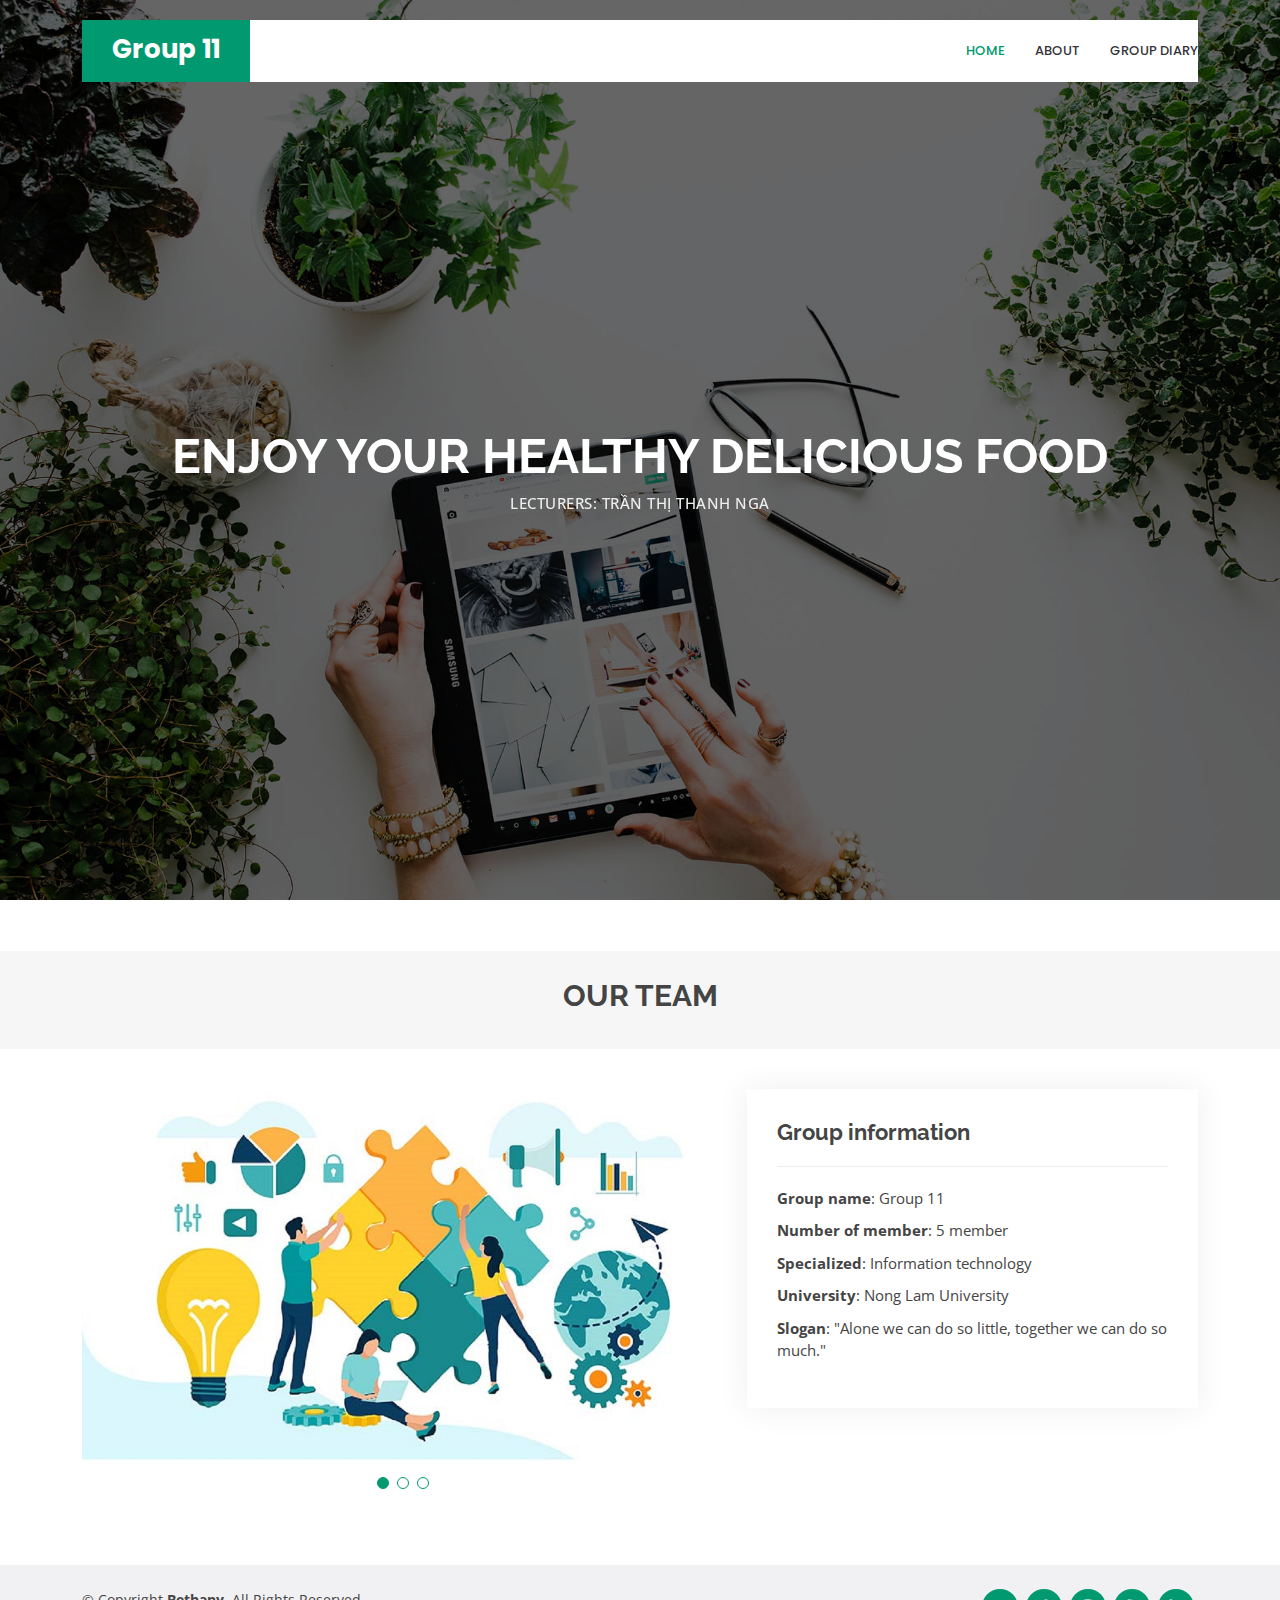
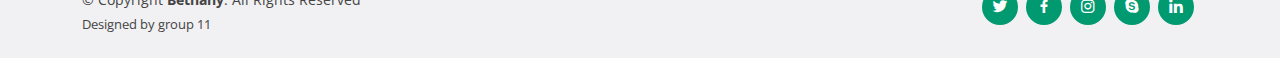
<file: index.html>
<!DOCTYPE html>
<html lang="en">

<head>
    <meta charset="utf-8">
    <meta content="width=device-width, initial-scale=1.0" name="viewport">

    <title>Group 11</title>
    <meta content="" name="description">
    <meta content="" name="keywords">

    <!-- Favicons -->
    <link href="assets/img/favicon.png" rel="icon">
    <link href="assets/img/apple-touch-icon.png" rel="apple-touch-icon">

    <!-- Google Fonts -->
    <link href="https://fonts.googleapis.com/css?family=Open+Sans:300,300i,400,400i,600,600i,700,700i|Raleway:300,300i,400,400i,500,500i,600,600i,700,700i|Poppins:300,300i,400,400i,500,500i,600,600i,700,700i" rel="stylesheet">

    <!-- Vendor CSS Files -->
    <link href="assets/vendor/aos/aos.css" rel="stylesheet">
    <link href="assets/vendor/bootstrap/css/bootstrap.min.css" rel="stylesheet">
    <link href="assets/vendor/bootstrap-icons/bootstrap-icons.css" rel="stylesheet">
    <link href="assets/vendor/boxicons/css/boxicons.min.css" rel="stylesheet">
    <link href="assets/vendor/glightbox/css/glightbox.min.css" rel="stylesheet">
    <link href="assets/vendor/remixicon/remixicon.css" rel="stylesheet">
    <link href="assets/vendor/swiper/swiper-bundle.min.css" rel="stylesheet">

    <!-- Template Main CSS File -->
    <link href="assets/css/style.css" rel="stylesheet">

    <!-- =======================================================
  * Template Name: Bethany - v4.7.0
  * Template URL: https://bootstrapmade.com/bethany-free-onepage-bootstrap-theme/
  * Author: BootstrapMade.com
  * License: https://bootstrapmade.com/license/
  ======================================================== -->
</head>

<body>

    <!-- ======= Header ======= -->
    <header id="header" class="fixed-top d-flex align-items-center">
        <div class="container">
            <div class="header-container d-flex align-items-center justify-content-between">
                <div class="logo">
                    <h1 class="text-light"><a href="index.html"><span>Group 11</span></a></h1>
                    <!-- Uncomment below if you prefer to use an image logo -->
                    <!-- <a href="index.html"><img src="assets/img/logo.png" alt="" class="img-fluid"></a>-->
                </div>

                <nav id="navbar" class="navbar">
                    <ul>
                        <li><a class="nav-link scrollto active" href="index.html">Home</a></li>
                        <li><a class="nav-link scrollto " href="about.html">About</a></li>
                        <li><a class="nav-link scrollto" href="groupDiary.html">Group diary</a></li>
                    </ul>
                    <i class="bi bi-list mobile-nav-toggle"></i>
                </nav>
                <!-- .navbar -->

            </div>
            <!-- End Header Container -->
        </div>
    </header>
    <!-- End Header -->

    <!-- ======= Hero Section ======= -->
    <section id="hero" class="d-flex align-items-center">
        <div class="container text-center position-relative" data-aos="fade-in" data-aos-delay="200">
            <h1>ENJOY YOUR HEALTHY
              DELICIOUS FOOD</h1>
            <h2>Lecturers: Trần Thị Thanh Nga</h2>
        </div>
    </section>
    <!-- End Hero -->

<!-- ======= Breadcrumbs ======= -->
<section id="breadcrumbs" class="breadcrumbs" style="margin-top: 4%;">
    
    <div class="container">
                 
                <h2 style="font-size:30px;text-align: center;height: 60px; padding: 15px 30px;"><b>OUR TEAM</b></h2>
           
        </div>
       
    

    </div>
  </section><!-- End Breadcrumbs -->

  <!-- ======= Portfolio Details Section ======= -->
  <section id="portfolio-details" class="portfolio-details">
    <div class="container">

      <div class="row gy-4">

        <div class="col-lg-7">
          <div class="portfolio-details-slider swiper">
            <div class="swiper-wrapper align-items-center">

              <div class="swiper-slide">
                <img src="assets/img/portfolio/portfolio-details-1.jpg" alt="">
              </div>

              <div class="swiper-slide">
                <img src="assets/img/portfolio/portfolio-details-2.jpg" alt="">
              </div>

              <div class="swiper-slide">
                <img src="assets/img/portfolio/portfolio-details-3.jpg" alt="">
              </div>

            </div>
            <div class="swiper-pagination"></div>
          </div>
        </div>

        <div class="col-lg-5">
          <div class="portfolio-info">
            <h3>Group information</h3>
            <ul>
              <li><strong>Group name</strong>: Group 11</li>
              <li><strong>Number of member</strong>: 5 member</li>
              <li><strong>Specialized</strong>: Information technology</li>
              <li><strong>University</strong>: Nong Lam University</li>
              <li><strong>Slogan</strong>: "Alone we can do so little, together we can do so much."</li>
            </ul>
          </div>
          
        </div>

      </div>

    </div>
  </section><!-- End Portfolio Details Section -->




    <main id="main">
        <!-- ======= Footer ======= -->
        <!-- ======= Footer ======= -->
        <footer id="footer">
            <div class="container d-md-flex py-4">

                <div class="me-md-auto text-center text-md-start">
                    <div class="copyright">
                        &copy; Copyright <strong><span>Bethany</span></strong>. All Rights Reserved
                    </div>
                    <div class="credits">
                        <!-- All the links in the footer should remain intact. -->
                        <!-- You can delete the links only if you purchased the pro version. -->
                        <!-- Licensing information: https://bootstrapmade.com/license/ -->
                        <!-- Purchase the pro version with working PHP/AJAX contact form: https://bootstrapmade.com/bethany-free-onepage-bootstrap-theme/ -->
                        Designed by group 11
                    </div>
                </div>
                <div class="social-links text-center text-md-right pt-3 pt-md-0">
                    <a href="#" class="twitter"><i class="bx bxl-twitter"></i></a>
                    <a href="#" class="facebook"><i class="bx bxl-facebook"></i></a>
                    <a href="#" class="instagram"><i class="bx bxl-instagram"></i></a>
                    <a href="#" class="google-plus"><i class="bx bxl-skype"></i></a>
                    <a href="#" class="linkedin"><i class="bx bxl-linkedin"></i></a>
                </div>
            </div>
        </footer>
        <!-- End Footer -->
        <a href="#" class="back-to-top d-flex align-items-center justify-content-center"><i class="bi bi-arrow-up-short"></i></a>

        <!-- Vendor JS Files -->
        <script src="assets/vendor/purecounter/purecounter.js"></script>
        <script src="assets/vendor/aos/aos.js"></script>
        <script src="assets/vendor/bootstrap/js/bootstrap.bundle.min.js"></script>
        <script src="assets/vendor/glightbox/js/glightbox.min.js"></script>
        <script src="assets/vendor/isotope-layout/isotope.pkgd.min.js"></script>
        <script src="assets/vendor/swiper/swiper-bundle.min.js"></script>
        <script src="assets/vendor/php-email-form/validate.js"></script>

        <!-- Template Main JS File -->
        <script src="assets/js/main.js"></script>

</body>

</html>
</file>
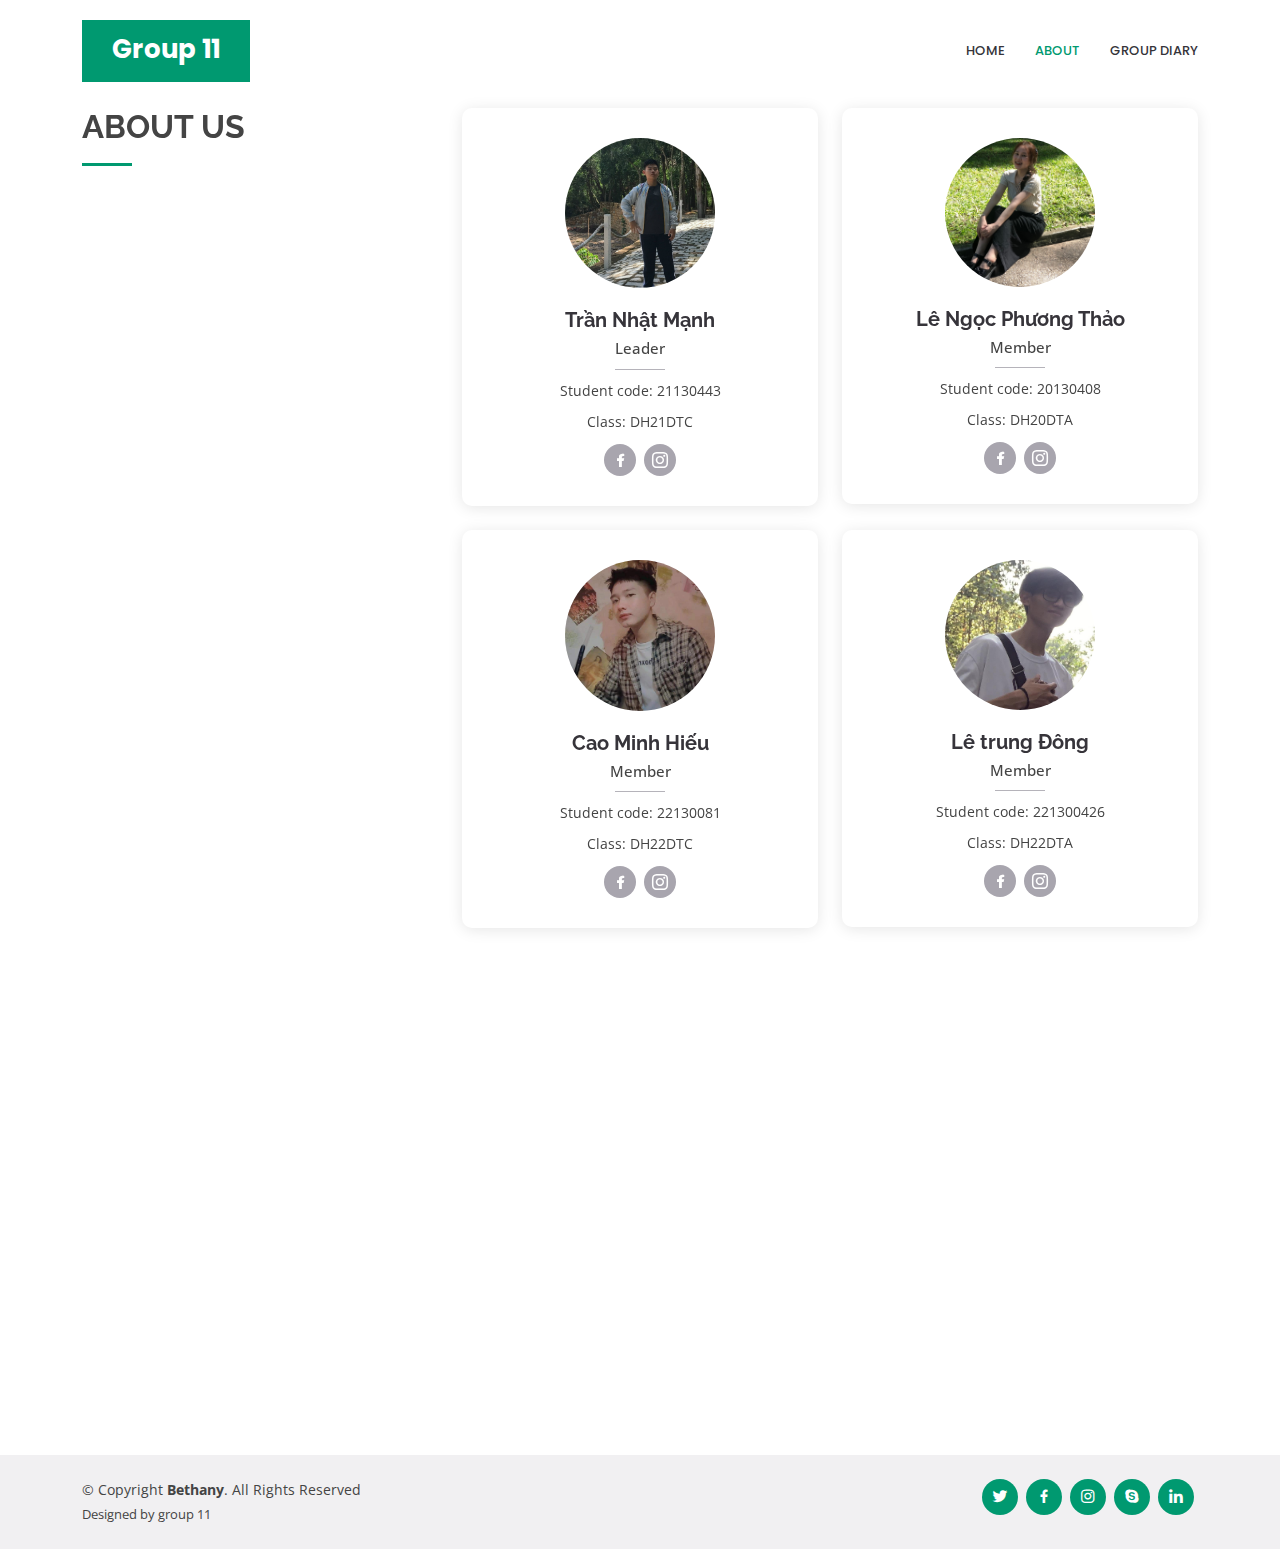
<file: about.html>
<!DOCTYPE html>
<html lang="en">

<head>
    <meta charset="utf-8">
    <meta content="width=device-width, initial-scale=1.0" name="viewport">

    <title>Group 11</title>
    <meta content="" name="description">
    <meta content="" name="keywords">

    <!-- Favicons -->
    <link href="assets/img/favicon.png" rel="icon">
    <link href="assets/img/apple-touch-icon.png" rel="apple-touch-icon">

    <!-- Google Fonts -->
    <link href="https://fonts.googleapis.com/css?family=Open+Sans:300,300i,400,400i,600,600i,700,700i|Raleway:300,300i,400,400i,500,500i,600,600i,700,700i|Poppins:300,300i,400,400i,500,500i,600,600i,700,700i" rel="stylesheet">

    <!-- Vendor CSS Files -->
    <link href="assets/vendor/aos/aos.css" rel="stylesheet">
    <link href="assets/vendor/bootstrap/css/bootstrap.min.css" rel="stylesheet">
    <link href="assets/vendor/bootstrap-icons/bootstrap-icons.css" rel="stylesheet">
    <link href="assets/vendor/boxicons/css/boxicons.min.css" rel="stylesheet">
    <link href="assets/vendor/glightbox/css/glightbox.min.css" rel="stylesheet">
    <link href="assets/vendor/remixicon/remixicon.css" rel="stylesheet">
    <link href="assets/vendor/swiper/swiper-bundle.min.css" rel="stylesheet">

    <!-- Template Main CSS File -->
    <link href="assets/css/style.css" rel="stylesheet">

    <!-- =======================================================
  * Template Name: Bethany - v4.6.0
  * Template URL: https://bootstrapmade.com/bethany-free-onepage-bootstrap-theme/
  * Author: BootstrapMade.com
  * License: https://bootstrapmade.com/license/
  ======================================================== -->
</head>

<body>

    <!-- ======= Header ======= -->
    <header id="header" class="fixed-top d-flex align-items-center">
        <div class="container">
            <div class="header-container d-flex align-items-center justify-content-between">
                <div class="logo">
                    <h1 class="text-light"><a href="index.html"><span>Group 11</span></a></h1>
                    <!-- Uncomment below if you prefer to use an image logo -->
                    <!-- <a href="index.html"><img src="assets/img/logo.png" alt="" class="img-fluid"></a>-->
                </div>

                <nav id="navbar" class="navbar">
                    <ul>
                        <li><a class="nav-link scrollto" href="index.html">Home</a></li>
                        <li><a class="nav-link scrollto  active" href="about.html">About</a></li>
                        <li><a class="nav-link scrollto" href="groupDiary.html">Group diary</a></li> 
                    </ul>
                    <i class="bi bi-list mobile-nav-toggle"></i>
                </nav>
                <!-- .navbar -->

            </div>
            <!-- End Header Container -->
        </div>
    </header>
    <!-- End Header -->
    <main id="main">
        <!-- ======= About Section ======= -->
        <section id="about" class="about">
            <div class="container">
                <br> <br>
                <div class="row">
                    <div class="col-lg-4" data-aos="fade-right">
                        <div class="section-title" data-aos="fade-right">
                            <h2>About Us</h2>
                        </div>
                    </div>

                    <div class="col-lg-8">

                        <div class="row">
                            <div class="col-lg-6">
                                <div class="member" data-aos="zoom-in" data-aos-delay="100">
                                    <div class="pic"><img src="assets/img/team/team-1.jpg" class="img-fluid" alt=""></div>
                                    <div class="member-info">
                                        <h4>Trần Nhật Mạnh</h4>
                                        <span>Leader</span>
                                        <p>Student code: 21130443</p>
                                        <p>Class: DH21DTC</p>
                                        <div class="social">
                                            <a href="" title="Facebook"><i class="ri-facebook-fill"></i></a>
                                            <a href="#" title="instagram"><i class="bi bi-instagram"></i></a>
                                             
                                        </div>
                                    </div>
                                </div>
                            </div>

                            <div class="col-lg-6 mt-4 mt-lg-0">
                                <div class="member" data-aos="zoom-in" data-aos-delay="200">
                                    <div class="pic"><img src="assets/img/team/team-2.jpg" class="img-fluid" alt=""></div>
                                    <div class="member-info">
                                        <h4>Lê Ngọc Phương Thảo</h4>
                                        <span>Member</span>
                                        <p>Student code: 20130408</p>
                                        <p>Class: DH20DTA</p>
                                        <div class="social">
                                            <a href="#" title="Facebook"><i class="ri-facebook-fill"></i></a>
                                            <a href="#" title="instagram"><i class="bi bi-instagram"></i></a>
                                        </div>
                                    </div>
                                </div>
                            </div>
                            <div class="col-lg-6 mt-4">
                                <div class="member" data-aos="zoom-in" data-aos-delay="300">
                                    <div class="pic"><img src="assets/img/team/team-3.jpg" class="img-fluid" alt=""></div>
                                    <div class="member-info">
                                        <h4>Cao Minh Hiếu</h4>
                                        <span>Member</span>
                                        <p>Student code: 22130081</p>
                                        <p>Class: DH22DTC</p>
                                        <div class="social">
                                            <a href="#" title="Facebook"><i class="ri-facebook-fill"></i></a>
                                            <a href="#" title="instagram"><i class="bi bi-instagram"></i></a>                                    
                                        </div>
                                    </div>
                                </div>
                            </div>
                            <div class="col-lg-6 mt-4">
                                <div class="member" data-aos="zoom-in" data-aos-delay="400">
                                    <div class="pic"><img src="assets/img/team/team-4.jpg" class="img-fluid" alt=""></div>
                                    <div class="member-info">
                                        <h4>Lê trung Đông</h4>
                                        <span>Member</span>
                                        <p>Student code: 221300426</p>
                                        <p>Class: DH22DTA</p>
                                        <div class="social">
                                            <a href="" title="Facebook"><i class="ri-facebook-fill"></i></a>
                                            <a href="#" title="instagram"><i class="bi bi-instagram"></i></a>                                   
                                    </div>
                                </div>
                            </div>

                            <div class="col-lg-6 mt-4">
                                <div class="member" data-aos="zoom-in" data-aos-delay="200">
                                    <div class="pic"><img src="assets/img/team/team-5.jpg" class="img-fluid" alt=""></div>
                                    <div class="member-info">
                                        <h4>Thiều Nhật Hào</h4>
                                        <span>Member</span>
                                        <p>Student code: 22130075</p>
                                        <p>Class: DH22DTC</p>
                                        <div class="social">
                                            <a href="" title="Facebook"><i class="ri-facebook-fill"></i></a>
                                            <a href="#" title="instagram"><i class="bi bi-instagram"></i></a>
                                        </div>
                                    </div>
                                </div>
                            </div>
                        </div>

                    </div>
                </div>

            </div>
        </section>
        <!-- End About Section -->
        <!-- ======= Footer ======= -->
        <footer id="footer">
            <div class="container d-md-flex py-4">

                <div class="me-md-auto text-center text-md-start">
                    <div class="copyright">
                        &copy; Copyright <strong><span>Bethany</span></strong>. All Rights Reserved
                    </div>
                    <div class="credits">
                        <!-- All the links in the footer should remain intact. -->
                        <!-- You can delete the links only if you purchased the pro version. -->
                        <!-- Licensing information: https://bootstrapmade.com/license/ -->
                        <!-- Purchase the pro version with working PHP/AJAX contact form: https://bootstrapmade.com/bethany-free-onepage-bootstrap-theme/ -->
                        Designed by group 11
                    </div>
                </div>
                <div class="social-links text-center text-md-right pt-3 pt-md-0">
                    <a href="#" class="twitter"><i class="bx bxl-twitter"></i></a>
                    <a href="#" class="facebook"><i class="bx bxl-facebook"></i></a>
                    <a href="#" class="instagram"><i class="bx bxl-instagram"></i></a>
                    <a href="#" class="google-plus"><i class="bx bxl-skype"></i></a>
                    <a href="#" class="linkedin"><i class="bx bxl-linkedin"></i></a>
                </div>
            </div>
        </footer>
        <!-- End Footer -->

        <a href="#" class="back-to-top d-flex align-items-center justify-content-center"><i class="bi bi-arrow-up-short"></i></a>

        <!-- Vendor JS Files -->
        <script src="assets/vendor/aos/aos.js"></script>
        <script src="assets/vendor/bootstrap/js/bootstrap.bundle.min.js"></script>
        <script src="assets/vendor/glightbox/js/glightbox.min.js"></script>
        <script src="assets/vendor/isotope-layout/isotope.pkgd.min.js"></script>
        <script src="assets/vendor/php-email-form/validate.js"></script>
        <script src="assets/vendor/purecounter/purecounter.js"></script>
        <script src="assets/vendor/swiper/swiper-bundle.min.js"></script>

        <!-- Template Main JS File -->
        <script src="assets/js/main.js"></script>

</body>

</html>
</file>
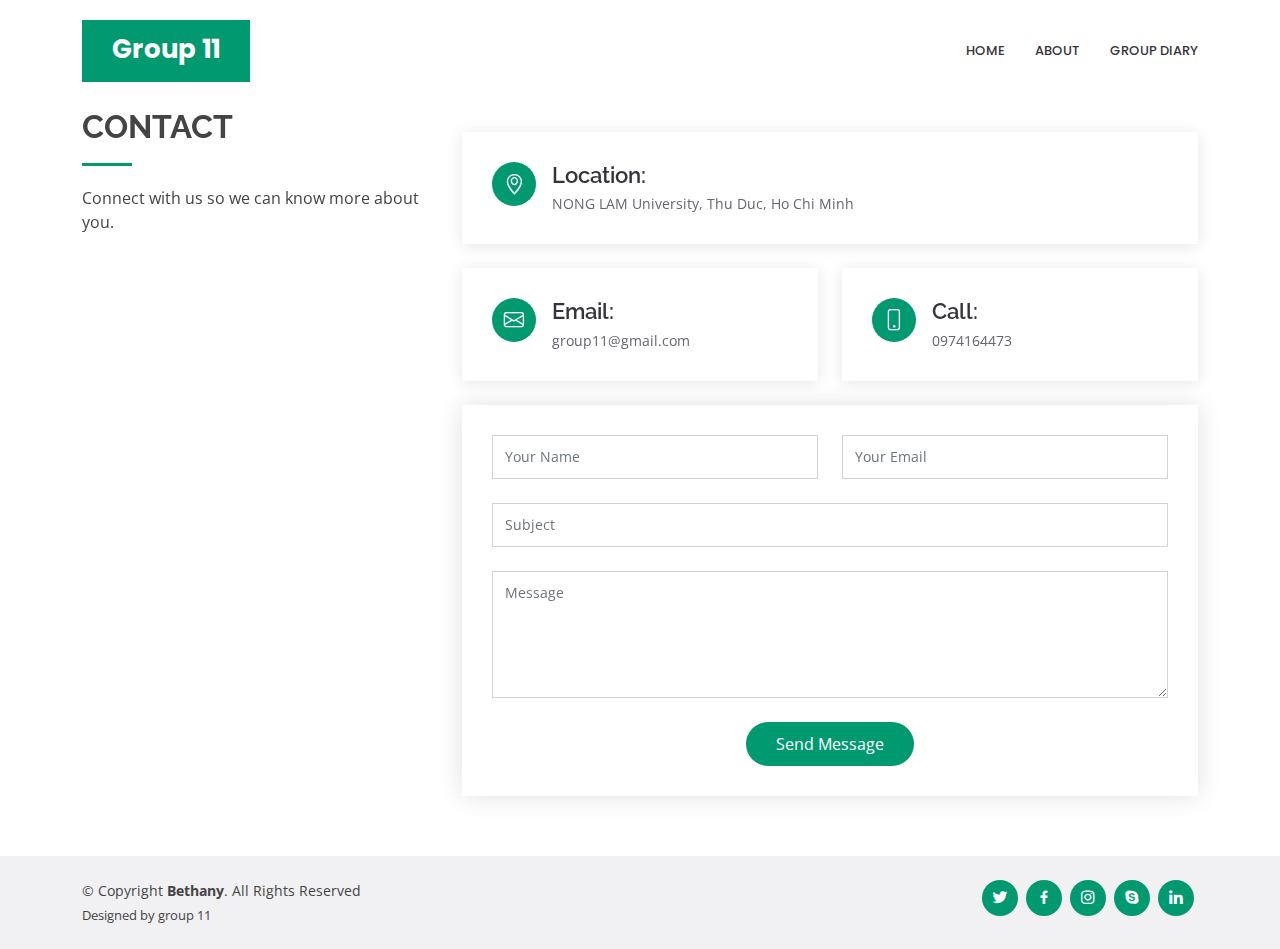
<file: contact.html>
<!DOCTYPE html>
<html lang="en">

<head>
    <meta charset="utf-8">
    <meta content="width=device-width, initial-scale=1.0" name="viewport">

    <title>Group 11</title>
    <meta content="" name="description">
    <meta content="" name="keywords">

    <!-- Favicons -->
    <link href="assets/img/favicon.png" rel="icon">
    <link href="assets/img/apple-touch-icon.png" rel="apple-touch-icon">

    <!-- Google Fonts -->
    <link href="https://fonts.googleapis.com/css?family=Open+Sans:300,300i,400,400i,600,600i,700,700i|Raleway:300,300i,400,400i,500,500i,600,600i,700,700i|Poppins:300,300i,400,400i,500,500i,600,600i,700,700i" rel="stylesheet">

    <!-- Vendor CSS Files -->
    <link href="assets/vendor/aos/aos.css" rel="stylesheet">
    <link href="assets/vendor/bootstrap/css/bootstrap.min.css" rel="stylesheet">
    <link href="assets/vendor/bootstrap-icons/bootstrap-icons.css" rel="stylesheet">
    <link href="assets/vendor/boxicons/css/boxicons.min.css" rel="stylesheet">
    <link href="assets/vendor/glightbox/css/glightbox.min.css" rel="stylesheet">
    <link href="assets/vendor/remixicon/remixicon.css" rel="stylesheet">
    <link href="assets/vendor/swiper/swiper-bundle.min.css" rel="stylesheet">

    <!-- Template Main CSS File -->
    <link href="assets/css/style.css" rel="stylesheet">

    <!-- =======================================================
  * Template Name: Bethany - v4.7.0
  * Template URL: https://bootstrapmade.com/bethany-free-onepage-bootstrap-theme/
  * Author: BootstrapMade.com
  * License: https://bootstrapmade.com/license/
  ======================================================== -->
</head>

<body>

    <!-- ======= Header ======= -->
    <header id="header" class="fixed-top d-flex align-items-center">
        <div class="container">
            <div class="header-container d-flex align-items-center justify-content-between">
                <div class="logo">
                    <h1 class="text-light"><a href="index.html"><span>Group 11</span></a></h1>
                    <!-- Uncomment below if you prefer to use an image logo -->
                    <!-- <a href="index.html"><img src="assets/img/logo.png" alt="" class="img-fluid"></a>-->
                </div>

                <nav id="navbar" class="navbar">
                    <ul>
                        <li><a class="nav-link scrollto" href="index.html">Home</a></li>
                        <li><a class="nav-link scrollto " href="about.html">About</a></li>
                        <li><a class="nav-link scrollto" href="groupDiary.html">Group diary</a></li>
                    </ul>
                    <i class="bi bi-list mobile-nav-toggle"></i>
                </nav>
                <!-- .navbar -->

            </div>
            <!-- End Header Container -->
        </div>
    </header>
    <!-- End Header -->

    <!-- ======= Contact Section ======= -->
    <section id="contact" class="contact">

        <div class="container">
            <br><br>
            <div class="row">
                <div class="col-lg-4" data-aos="fade-right">
                    <div class="section-title">
                        <h2>Contact</h2>
                        <p>Connect with us so we can know more about you.</p>
                    </div>
                </div>

                <div class="col-lg-8" data-aos="fade-up" data-aos-delay="100">

                    <div class="info mt-4">
                        <i class="bi bi-geo-alt"></i>
                        <h4>Location:</h4>
                        <p>NONG LAM University, Thu Duc, Ho Chi Minh</p>
                    </div>
                    <div class="row">
                        <div class="col-lg-6 mt-4">
                            <div class="info">
                                <i class="bi bi-envelope"></i>
                                <h4>Email:</h4>
                                <p>group11@gmail.com</p>
                            </div>
                        </div>
                        <div class="col-lg-6">
                            <div class="info w-100 mt-4">
                                <i class="bi bi-phone"></i>
                                <h4>Call:</h4>
                                <p>0974164473</p>
                            </div>
                        </div>
                    </div>

                    <form action="forms/contact.php" method="post" role="form" class="php-email-form mt-4">
                        <div class="row">
                            <div class="col-md-6 form-group">
                                <input type="text" name="name" class="form-control" id="name" placeholder="Your Name" required>
                            </div>
                            <div class="col-md-6 form-group mt-3 mt-md-0">
                                <input type="email" class="form-control" name="email" id="email" placeholder="Your Email" required>
                            </div>
                        </div>
                        <div class="form-group mt-3">
                            <input type="text" class="form-control" name="subject" id="subject" placeholder="Subject" required>
                        </div>
                        <div class="form-group mt-3">
                            <textarea class="form-control" name="message" rows="5" placeholder="Message" required></textarea>
                        </div>
                        <div class="my-3">
                            <div class="loading">Loading</div>
                            <div class="error-message"></div>
                            <div class="sent-message">Your message has been sent. Thank you!</div>
                        </div>
                        <div class="text-center"><button type="submit">Send Message</button></div>
                    </form>
                </div>
            </div>

        </div>
    </section>
    <!-- End Contact Section -->

    </main>
    <!-- End #main -->

    <!-- ======= Footer ======= -->

    <!-- ======= Footer ======= -->
    <footer id="footer">
        <div class="container d-md-flex py-4">

            <div class="me-md-auto text-center text-md-start">
                <div class="copyright">
                    &copy; Copyright <strong><span>Bethany</span></strong>. All Rights Reserved
                </div>
                <div class="credits">
                    <!-- All the links in the footer should remain intact. -->
                    <!-- You can delete the links only if you purchased the pro version. -->
                    <!-- Licensing information: https://bootstrapmade.com/license/ -->
                    <!-- Purchase the pro version with working PHP/AJAX contact form: https://bootstrapmade.com/bethany-free-onepage-bootstrap-theme/ -->
                    Designed by group 11
                </div>
            </div>
            <div class="social-links text-center text-md-right pt-3 pt-md-0">
                <a href="#" class="twitter"><i class="bx bxl-twitter"></i></a>
                <a href="#" class="facebook"><i class="bx bxl-facebook"></i></a>
                <a href="#" class="instagram"><i class="bx bxl-instagram"></i></a>
                <a href="#" class="google-plus"><i class="bx bxl-skype"></i></a>
                <a href="#" class="linkedin"><i class="bx bxl-linkedin"></i></a>
            </div>
        </div>
    </footer>
    <!-- End Footer -->

    <a href="#" class="back-to-top d-flex align-items-center justify-content-center"><i class="bi bi-arrow-up-short"></i></a>

    <!-- Vendor JS Files -->
    <script src="assets/vendor/purecounter/purecounter.js"></script>
    <script src="assets/vendor/aos/aos.js"></script>
    <script src="assets/vendor/bootstrap/js/bootstrap.bundle.min.js"></script>
    <script src="assets/vendor/glightbox/js/glightbox.min.js"></script>
    <script src="assets/vendor/isotope-layout/isotope.pkgd.min.js"></script>
    <script src="assets/vendor/swiper/swiper-bundle.min.js"></script>
    <script src="assets/vendor/php-email-form/validate.js"></script>

    <!-- Template Main JS File -->
    <script src="assets/js/main.js"></script>

</body>

</html>
</file>
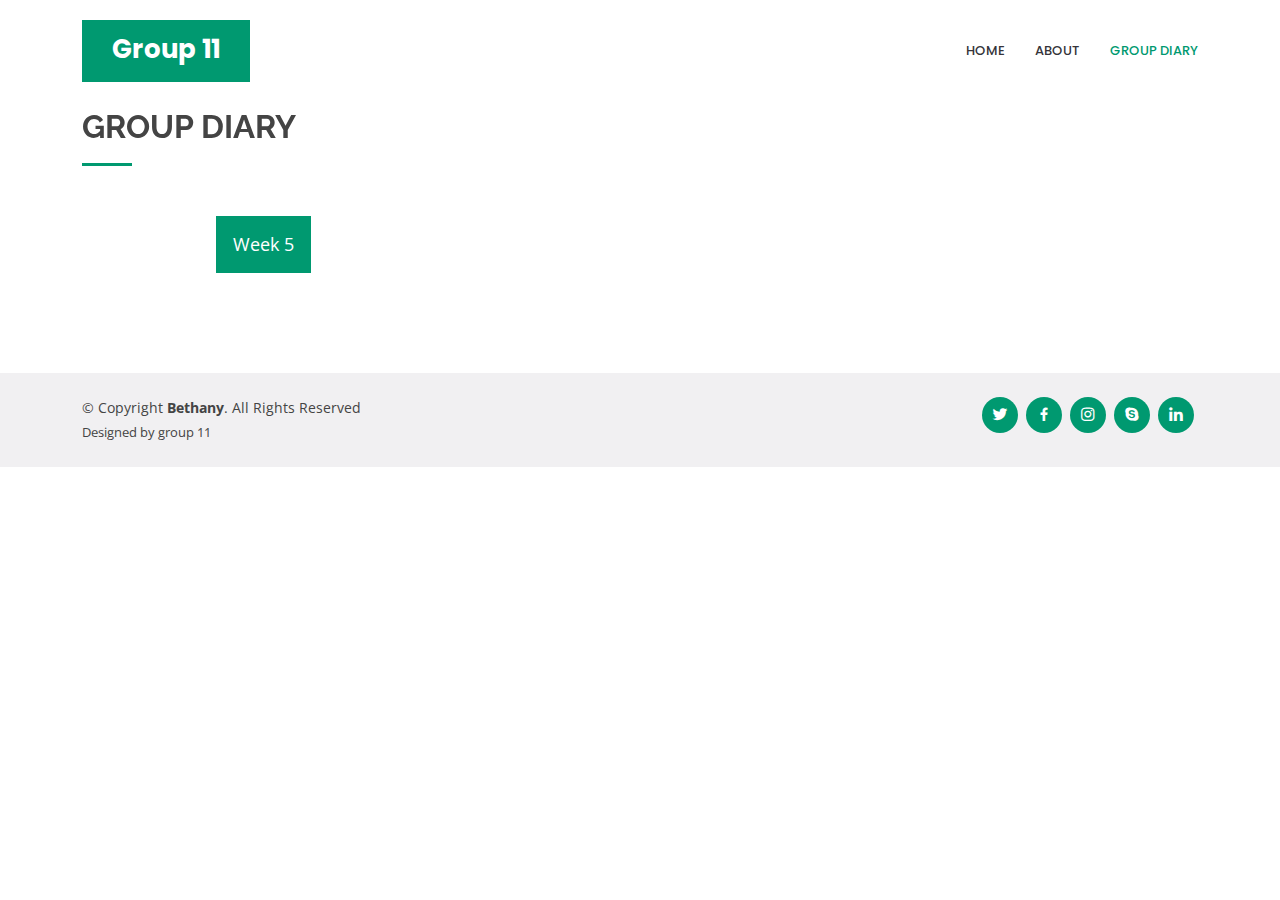
<file: groupDiary.html>
<!DOCTYPE html>
<html lang="en">

<head>
    <meta charset="utf-8">
    <meta content="width=device-width, initial-scale=1.0" name="viewport">

    <title>Group 11</title>
    <meta content="" name="description">
    <meta content="" name="keywords">

    <!-- Favicons -->
    <link href="assets/img/favicon.png" rel="icon">
    <link href="assets/img/apple-touch-icon.png" rel="apple-touch-icon">

    <!-- Google Fonts -->
    <link href="https://fonts.googleapis.com/css?family=Open+Sans:300,300i,400,400i,600,600i,700,700i|Raleway:300,300i,400,400i,500,500i,600,600i,700,700i|Poppins:300,300i,400,400i,500,500i,600,600i,700,700i" rel="stylesheet">
    <link src="http://maxcdn.bootstrapcdn.com/font-awesome/4.1.0/css/font-awesome.min.css" rel="stylesheet">
    <!-- Vendor CSS Files -->
    <link href="assets/vendor/aos/aos.css" rel="stylesheet">
    <link href="assets/vendor/bootstrap/css/bootstrap.min.css" rel="stylesheet">
    <link href="assets/vendor/bootstrap-icons/bootstrap-icons.css" rel="stylesheet">
    <link href="assets/vendor/boxicons/css/boxicons.min.css" rel="stylesheet">
    <link href="assets/vendor/glightbox/css/glightbox.min.css" rel="stylesheet">
    <link href="assets/vendor/remixicon/remixicon.css" rel="stylesheet">
    <link href="assets/vendor/swiper/swiper-bundle.min.css" rel="stylesheet">
    <link rel="stylesheet" href="https://maxcdn.bootstrapcdn.com/font-awesome/4.4.0/css/font-awesome.min.css" />
    <!-- Template Main CSS File -->
    <link href="assets/css/style.css" rel="stylesheet">
    <link href="assets/css/diary.css" rel="stylesheet">

    <!-- =======================================================
  * Template Name: Bethany - v4.7.0
  * Template URL: https://bootstrapmade.com/bethany-free-onepage-bootstrap-theme/
  * Author: BootstrapMade.com
  * License: https://bootstrapmade.com/license/
  ======================================================== -->
</head>

<body>

    <!-- ======= Header ======= -->
    <header id="header" class="fixed-top d-flex align-items-center">
        <div class="container">
            <div class="header-container d-flex align-items-center justify-content-between">
                <div class="logo">
                    <h1 class="text-light"><a href="index.html"><span>Group 11</span></a></h1>
                    <!-- Uncomment below if you prefer to use an image logo -->
                    <!-- <a href="index.html"><img src="assets/img/logo.png" alt="" class="img-fluid"></a>-->
                </div>

                <nav id="navbar" class="navbar">
                    <ul>
                        <li><a class="nav-link scrollto " href="index.html">Home</a></li>
                        <li><a class="nav-link scrollto " href="about.html">About</a></li>
                        <li><a class="nav-link scrollto active" href="groupDiary.html">Group diary</a></li>
                    </ul>
                    <i class="bi bi-list mobile-nav-toggle"></i>
                </nav>
                <!-- .navbar -->

            </div>
            <!-- End Header Container -->
        </div>
    </header>
    <!-- End Header -->

    <!-- ======= Contact Section ======= -->
    <section id="contact" class="contact">

        <div class="container">
            <br><br>
            <div class="row">
                <div class="col-lg-4" data-aos="fade-right">
                    <div class="section-title">
                        <h2>Group Diary</h2>

                    </div>
                </div>

                <div class="col-lg-12" data-aos="fade-up" data-aos-delay="100">

                    <div class="tab">
                        <button class="tablinks active">Week 5</button>
                    </div>
                    <!-------------week 5-------------->
                    <div id="Week 5" class="tabcontent">
                      
                        <table class="content-table">
                            <thead>
                                <tr>
                                    <th>STT</th>
                                    <th>Họ và tên</th>
                                    <th>Công việc</th>
                                    <th>Người thực hiện</th>
                                    <th>Ngày bắt đầu</th>
                                    <th>Ngày kết thúc</th>
                                </tr>
                            </thead>
                            <tbody>
                                <tr>
                                    <td>01</td>
                                    <td>Trần Nhật Mạnh</td>
                                    <td>Tạo chức năng Group Diary </td>
                                    <td> Mạnh </td>
                                    <td>23/11/2023 </td>
                                    <td>29/11/2023 </td>
                                </tr>
                                <tr>
                                    <td>02</td>
                                    <td>Lê Ngọc Phương Thảo</td>
                                    <td>Tạo trang About </td>
                                    <td>Thảo</td>
                                    <td>23/11/2023 </td>
                                    <td>29/11/2023 </td>
                                </tr>
                                <tr>
                                    <td>03</td>
                                    <td>Cao Minh Hiếu</td>
                                    <td>tìm kiếm, chọn template và tạo trang home </td>
                                    <td>Hiếu </td>
                                    <td>23/11/2023 </td>
                                    <td>29/11/2023 </td>
                                </tr>
                                <tr>
                                    <td>04</td>
                                    <td>Lê Trung Đông</td>
                                    <td>tìm hiểu web nhóm và chọn template </td>
                                    <td>Đông</td>
                                    <td>23/11/2023 </td>
                                    <td>29/11/2023 </td>
                                </tr>
                                <tr>
                                    <td>05</td>
                                    <td>Thiều Nhật Hào</td>
                                    <td>Duyệt lại nội dung, test thử lại</td>
                                    <td>Hào</td>
                                    <td>23/11/2023 </td>
                                    <td>29/11/2023 </td>
                                </tr>
                            </tbody>
                        </table>
                    </div>
                </div>
            </div>

        </div>
    </section>
    <!-- End Contact Section -->

    </main>
    <!-- End #main -->

    <!-- ======= Footer ======= -->

    <!-- ======= Footer ======= -->
    <footer id="footer">
        <div class="container d-md-flex py-4">

            <div class="me-md-auto text-center text-md-start">
                <div class="copyright">
                    &copy; Copyright <strong><span>Bethany</span></strong>. All Rights Reserved
                </div>
                <div class="credits">
                    <!-- All the links in the footer should remain intact. -->
                    <!-- You can delete the links only if you purchased the pro version. -->
                    <!-- Licensing information: https://bootstrapmade.com/license/ -->
                    <!-- Purchase the pro version with working PHP/AJAX contact form: https://bootstrapmade.com/bethany-free-onepage-bootstrap-theme/ -->
                    Designed by group 11
                </div>
            </div>
            <div class="social-links text-center text-md-right pt-3 pt-md-0">
                <a href="#" class="twitter"><i class="bx bxl-twitter"></i></a>
                <a href="#" class="facebook"><i class="bx bxl-facebook"></i></a>
                <a href="#" class="instagram"><i class="bx bxl-instagram"></i></a>
                <a href="#" class="google-plus"><i class="bx bxl-skype"></i></a>
                <a href="#" class="linkedin"><i class="bx bxl-linkedin"></i></a>
            </div>
        </div>
    </footer>
    <!-- End Footer -->

    <a href="#" class="back-to-top d-flex align-items-center justify-content-center"><i class="bi bi-arrow-up-short"></i></a>

    <!-- Vendor JS Files -->
    <script src="assets/vendor/purecounter/purecounter.js"></script>
    <script src="assets/vendor/aos/aos.js"></script>
    <script src="assets/vendor/bootstrap/js/bootstrap.bundle.min.js"></script>
    <script src="assets/vendor/glightbox/js/glightbox.min.js"></script>
    <script src="assets/vendor/isotope-layout/isotope.pkgd.min.js"></script>
    <script src="assets/vendor/swiper/swiper-bundle.min.js"></script>
    <script src="assets/vendor/php-email-form/validate.js"></script>
    <!-----------------------JS STYLEGUIDE--------------------------->
    <script type="text/javascript">
        var buttons = document.getElementsByClassName('tablinks');
        var contents = document.getElementsByClassName('tabcontent');

        function showContent(id) {
            for (var i = 0; i < contents.length; i++) {
                contents[i].style.display = 'none';
            }
            var content = document.getElementById(id);
            content.style.display = 'block';
        }
        for (var i = 0; i < buttons.length; i++) {
            buttons[i].addEventListener("click", function() {
                var id = this.textContent;
                for (var i = 0; i < buttons.length; i++) {
                    buttons[i].classList.remove("active");
                }
                this.className += " active";
                showContent(id);
            });
        }
        showContent('Week 1');
    </script>
    <!-- Template Main JS File -->
    <script src="assets/js/main.js"></script>

</body>

</html>
</file>
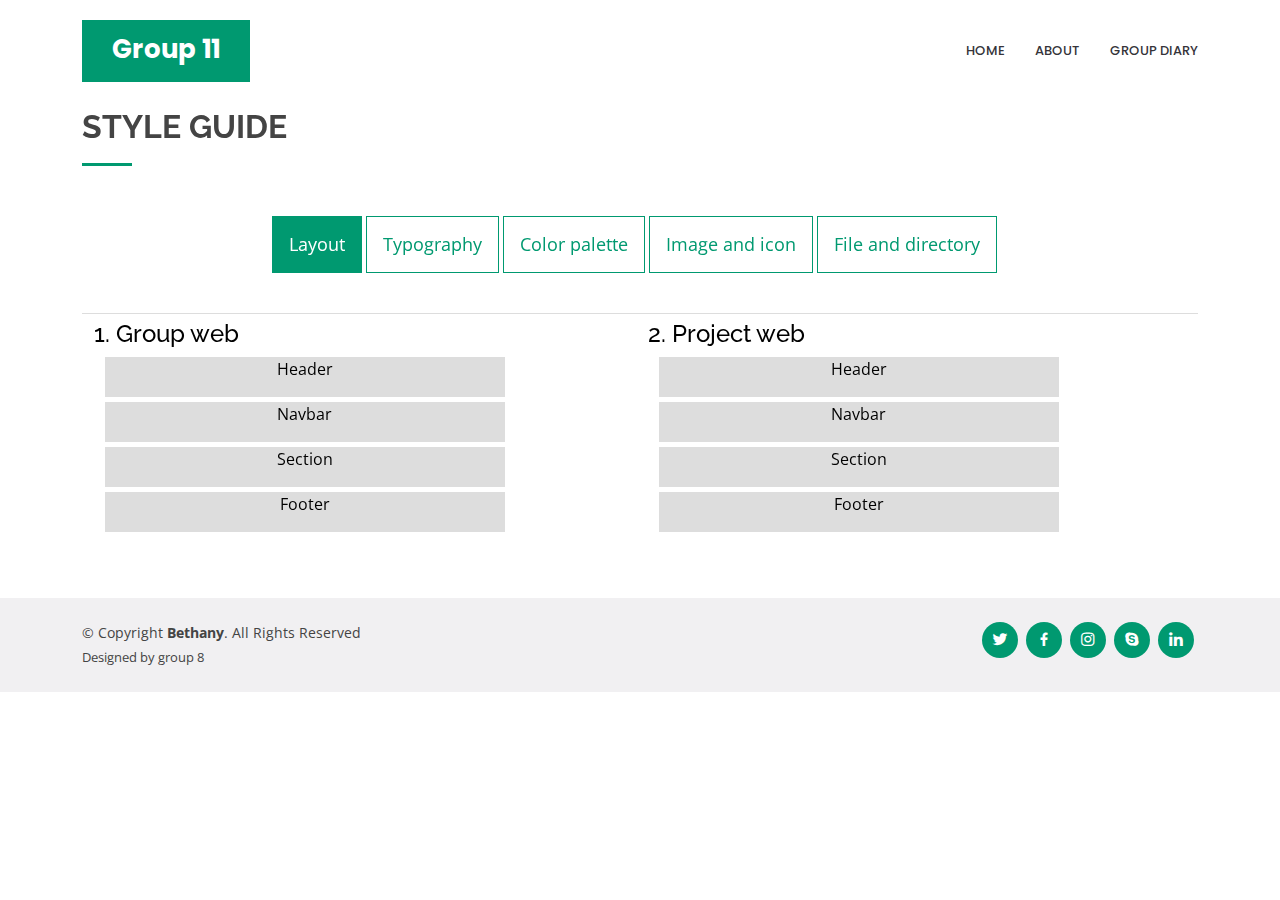
<file: styleGuide.html>
<!DOCTYPE html>
<html lang="en">

<head>
    <meta charset="utf-8">
    <meta content="width=device-width, initial-scale=1.0" name="viewport">

    <title>Group 11</title>
    <meta content="" name="description">
    <meta content="" name="keywords">

    <!-- Favicons -->
    <link href="assets/img/favicon.png" rel="icon">
    <link href="assets/img/apple-touch-icon.png" rel="apple-touch-icon">

    <!-- Google Fonts -->
    <link href="https://fonts.googleapis.com/css?family=Open+Sans:300,300i,400,400i,600,600i,700,700i|Raleway:300,300i,400,400i,500,500i,600,600i,700,700i|Poppins:300,300i,400,400i,500,500i,600,600i,700,700i" rel="stylesheet">
    <link src="http://maxcdn.bootstrapcdn.com/font-awesome/4.1.0/css/font-awesome.min.css" rel="stylesheet">
    <!-- Vendor CSS Files -->
    <link href="assets/vendor/aos/aos.css" rel="stylesheet">
    <link href="assets/vendor/bootstrap/css/bootstrap.min.css" rel="stylesheet">
    <link href="assets/vendor/bootstrap-icons/bootstrap-icons.css" rel="stylesheet">
    <link href="assets/vendor/boxicons/css/boxicons.min.css" rel="stylesheet">
    <link href="assets/vendor/glightbox/css/glightbox.min.css" rel="stylesheet">
    <link href="assets/vendor/remixicon/remixicon.css" rel="stylesheet">
    <link href="assets/vendor/swiper/swiper-bundle.min.css" rel="stylesheet">
    <link rel="stylesheet" href="https://maxcdn.bootstrapcdn.com/font-awesome/4.4.0/css/font-awesome.min.css" />
    <!-- Template Main CSS File -->
    <link href="assets/css/style.css" rel="stylesheet">
    <link href="assets/css/styleGuide.css" rel="stylesheet">

    <!-- =======================================================
  * Template Name: Bethany - v4.7.0
  * Template URL: https://bootstrapmade.com/bethany-free-onepage-bootstrap-theme/
  * Author: BootstrapMade.com
  * License: https://bootstrapmade.com/license/
  ======================================================== -->
</head>

<body>

    <!-- ======= Header ======= -->
    <header id="header" class="fixed-top d-flex align-items-center">
        <div class="container">
            <div class="header-container d-flex align-items-center justify-content-between">
                <div class="logo">
                    <h1 class="text-light"><a href="index.html"><span>Group 11</span></a></h1>
                    <!-- Uncomment below if you prefer to use an image logo -->
                    <!-- <a href="index.html"><img src="assets/img/logo.png" alt="" class="img-fluid"></a>-->
                </div>

                <nav id="navbar" class="navbar">
                    <ul>
                        <li><a class="nav-link scrollto" href="index.html">Home</a></li>
                        <li><a class="nav-link scrollto " href="about.html">About</a></li>
                        <li><a class="nav-link scrollto" href="groupDiary.html">Group diary</a></li>
                    </ul>
                    <i class="bi bi-list mobile-nav-toggle"></i>
                </nav>
                <!-- .navbar -->

            </div>
            <!-- End Header Container -->
        </div>
    </header>
    <!-- End Header -->

    <!-- ======= Contact Section ======= -->
    <section id="contact" class="contact">

        <div class="container">
            <br><br>
            <div class="row">
                <div class="col-lg-4" data-aos="fade-right">
                    <div class="section-title">
                        <h2>Style Guide</h2>

                    </div>
                </div>

                <div class="col-lg-12" data-aos="fade-up" data-aos-delay="100">

                    <div class="tab">
                        <button class="tablinks active">Layout</button>
                        <button class="tablinks">Typography</button>
                        <button class="tablinks">Color palette</button>
                        <button class="tablinks">Image and icon</button>
                        <button class="tablinks">File and directory</button>
                    </div>
                    <!-------------layout-------------->
                    <div id="Layout" class="tabcontent">

                        <h4>1. Group web</h4>


                        <div style="width:400px;height:40px;background-color: #dddddd;margin-left: 2%;margin-top:5px;">
                            <p style="color: black;text-align:center;margin: auto;">Header</p>
                        </div>
                        <div style="width:400px;height:40px;background-color: #dddddd;margin-left: 2%;margin-top:5px;">
                            <p style="color: black;text-align:center;margin: auto;">Navbar</p>
                        </div>
                        <div style="width:400px;height:40px;background-color: #dddddd;margin-left: 2%;margin-top: 0px;">
                            <p style="color: black;text-align:center;margin-top:5px;">Section</p>
                        </div>
                        <div style="width:400px;height:40px;background-color: #dddddd;margin-left: 2%;">
                            <p style="color: black;text-align:center;margin-top:5px;">Footer</p>
                        </div>




                        <h4>2. Project web</h4>

                        <div style="width:400px;height:40px;background-color: #dddddd;margin-left: 2%;margin-top:5px;">
                            <p style="color: black;text-align:center;margin-top:5px;">Header</p>
                        </div>
                        <div style="width:400px;height:40px;background-color: #dddddd;margin-left: 2%;margin-top:5px;">
                            <p style="color: black;text-align:center;margin-top:5px;">Navbar</p>
                        </div>
                        <div style="width:400px;height:40px;background-color: #dddddd;margin-left: 2%; ">
                            <p style="color: black;text-align:center;margin-top:5px;">Section</p>
                        </div>
                        <div style="width:400px;height:40px;background-color: #dddddd;margin-left: 2%; ">
                            <p style="color: black;text-align:center;margin-top:5px;">Footer</p>
                        </div>
                    </div>
                    <!---------------------------------typography-------------->
                    <div id="Typography" class="tabcontent">

                        <h4>1. Group web</h4>
                        <h5>1.1 Font</h5>
                        <p style="margin-left: 15px;">- For Heading: Raleway<br>- For Base: Open Sans <br>- For Menu: Poppins</p>

                        <h5>1.2 Heading: </h5>
                        <h1 style="margin-left: 15px;">- Heading 1</h1>
                        <p style="margin-left: 15px;">Font size: 48px</p>
                        <h2 style="margin-left: 15px;">- Heading 2</h2>
                        <p style="margin-left: 15px;">Font size: 32px</p>
                        <h3 style="margin-left: 15px;">- Heading 3</h3>
                        <p style="margin-left: 15px;">Font size: 28px</p>
                        <h4 style="margin-left: 15px;">- Heading 4</h4>
                        <p style="margin-left: 15px;"> Font size: 24px</p><br>
                        <h5>1.3 Text: </h5>
                        <p style="margin-left: 15px;">Font size: 15px</p>
                        <p style="margin-left: 15px; font-family: Open Sans, sans-serif ; font-size: 15px;">This is a paragrap. This is a paragrap. This is a paragrap. This is a paragrap. This is a paragrap. This is a paragrap. This is a paragrap. This is a paragrap. This is a paragrap. This is a paragrap.</p>





                        <h4>2. Project web</h4>
                        <h5>2.1 Font</h5>
                        <p style="margin-left: 15px;">- For Heading: Raleway<br>- For Base: Arial <br>- For Menu: Roboto Condensed</p>

                        <h5>2.2 Heading: </h5>
                        <h1 style="margin-left: 15px;">- Heading 1</h1>
                        <p style="margin-left: 15px;">Font size: 40px</p>
                        <h2 style="margin-left: 15px;">- Heading 2</h2>
                        <p style="margin-left: 15px;">Font size: 25px</p>
                        <h3 style="margin-left: 15px;">- Heading 3</h3>
                        <p style="margin-left: 15px;">Font size: 20px</p><br>
                        <h5>2.3 Text: </h5>
                        <p style="margin-left: 15px;">Font size: 14px</p>
                        <p style="margin-left: 15px; font-family: Arial, Helvetica, sans-serif ; font-size: 14px;">This is a paragrap. This is a paragrap. This is a paragrap. This is a paragrap. This is a paragrap. This is a paragrap. This is a paragrap. This is a paragrap. This is a paragrap. This is a paragrap.</p>



                    </div>
                    <!-----------Color--------------------->
                    <div id="Color palette" class="tabcontent">


                        <div class="container-content">
                            <div class="group-web">
                                <div class="header-style-guider">
                                    <h4>1. Group web</h4>
                                </div>

                                <div class="container-color">
                                    <div class="block-color " style="background-color:  #009970;margin-left: 2%;margin-top:5px; border: 1px solid #000;">#009970</div>
                                    <div class="block-color " style="background-color:   #dddddd;margin-top:5px; border: 1px solid #000;"> #dddddd</div>

                                </div>
                                <div class="container-color">
                                    <div class="block-color " style="background-color:   #f3f3f3;margin-left: 2%;margin-top:5px; border: 1px solid #000; color: black;">#f3f3f3</div>
                                    <div class="block-color " style="background-color:   #fff;margin-top:5px; border: 1px solid #000;color: #000;">#fff</div>

                                </div>
                                <div class="container-color">
                                    <div class="block-color " style="background-color:   #36343a;margin-left: 2%;margin-top:5px; border: 1px solid #000;">#36343a</div>
                                    <div class="block-color " style="background-color:   #0570fd;margin-top:5px; border: 1px solid #000;">#0570fd</div>

                                </div>

                            </div>
                            <br><br><br> <br><br><br>
                            <div class="project-web">
                                <div class="header-style-guider">
                                    <h4>2. Project web</h4>
                                </div>

                                <div class="container-color">
                                    <div class="block-color " style="background-color:  #5a88ca;margin-left: 2%;margin-top:5px; border: 1px solid #000;">#5a88ca</div>
                                    <div class="block-color" style="background-color:  #e6e2e2;margin-top:5px; border: 1px solid #000; color: black;">#e6e2e2</div>

                                </div>
                                <div class="container-color">
                                    <div class="block-color " style="background-color:  red;margin-left: 2%;margin-top:5px; border: 1px solid #000;">red</div>
                                    <div class="block-color " style="background-color:  #0563bb;margin-top:5px; border: 1px solid #000;">#0563bb</div>

                                </div>
                                <div class="container-color">
                                    <div class="block-color " style="background-color:   #999;margin-left: 2%;margin-top:5px; border: 1px solid #000;"> #999</div>
                                    <div class="block-color " style="background-color:  #fa8072;margin-top:5px; border: 1px solid #000;">#fa8072</div>

                                </div>
                                <div class="container-color">
                                    <div class="block-color " style="background-color:  #000;margin-left: 2%;margin-top:5px; border: 1px solid #000;">#000</div>


                                </div>
                            </div>
                        </div>

                    </div>


                    <!------------------image------------------------>
                    <div id="Image and icon" class="tabcontent" style="column-count: auto;">

                        <h4>1. Group web</h4>
                        <h5>1.1 Icon</h5>
                        <div class="footer-social" style="margin-left: 20px; font-size: 22px;">
                            <i class="bi bi-link"></i>
                            <i class="bx bxl-twitter"></i>
                            <i class="bx bxl-facebook"></i>
                            <i class="bx bxl-instagram"></i>
                            <i class="bx bxl-skype"></i>
                            <i class="bx bxl-linkedin"></i><br>
                        </div>


                        <h5>1.2 Image</h5>
                        <div style="width:150px;height:150px;background-color: #dddddd;border-radius:50%;margin-left: 2%; border: 1px solid #000;">
                            <p style="color: black;text-align:center;margin-top:20px;">Image About & Result <br> R= 75 (px)</p>
                        </div>
                        <br>

                        <div style="width: 600px;;height: 400px;;background-color: #dddddd;;margin-left: 2%; border: 1px solid #000;">
                            <p style="color: black;text-align:center;margin-top:20px;">Image Our team <br> 600 x 400 (px) </p>
                        </div>
                        <br>

                        <div style="width: 500px;;height: 500px;;background-color: #dddddd;;margin-left: 2%; border: 1px solid #000;">
                            <p style="color: black;text-align:center;margin-top:20px;">Image Project <br> 500 x 500 (px) </p>
                        </div>
                        <br>

                        <div style="width:800px;height:460px;background-color: #dddddd;border-radius:0px;margin-left: 2%; border: 1px solid #000;">
                            <p style="color: black;text-align:center;margin-top:20px;">Image Tecnology <br>800 x 460 (px)</p>
                        </div><br>

                        <h4>2. Project web</h4>
                        <h5>2.1 Icon</h5>
                        <div class="footer-social" style="margin-left: 20px; font-size: 22px;">
                            <i class="fa fa-shopping-cart"></i>
                            <i class="fa fa-link"></i>
                            <i class="fa fa-refresh"></i>
                            <i class="fa fa-truck"></i>
                            <i class="fa fa-lock"></i>
                            <i class="fa fa-gift"></i>
                            <i class="fa fa-facebook"></i>
                            <i class="fa fa-twitter"></i>
                            <i class="fa fa-youtube"></i>
                            <i class="fa fa-linkedin"></i>
                        </div>

                        <h5>2.2 Image</h5>
                        <div style="width:330px;height:150px;background-color: #dddddd;border-radius:0%;margin-left: 2%; border: 1px solid #000;">
                            <p style="color: black;text-align:center;margin-top:20px;">Image Logo <br> 330 x 150 (px)</p>
                        </div>
                        <br>
                        <div style="width:100px;height:100px;background-color: #dddddd;border-radius:0px;margin-left: 2%; border: 1px solid #000;">
                            <p style="color: black;text-align:center;margin-top:0px;">Image Product <br> 100 x 100 (px)</p>
                        </div><br>
                        <div style="width:140px;height:140px;background-color: #dddddd;border-radius:0px;margin-left: 2%; border: 1px solid #000;">
                            <p style="color: black;text-align:center;margin-top:20px;">Image Product <br> 140 x 140 (px)</p>
                        </div><br>
                        <div style="width:320px;height:320px;background-color: #dddddd;border-radius:0px;margin-left: 2%; border: 1px solid #000;">
                            <p style="color: black;text-align:center;margin-top:20px;">Image Product <br> 320 x 320 (px)</p>
                        </div>
                        <br>


                        <div style="width:395px;height:395px;background-color: #dddddd;border-radius:0px;margin-left: 2%; border: 1px solid #000;">
                            <p style="color: black;text-align:center;margin-top:20px;">Image Product <br> 395 x 395 (px)</p>
                        </div>

                    </div>

                    <!-----------------file----------------->
                    <div id="File and directory" class="tabcontent">

                        <h4>1. Group web</h4>
                        <image style="width: 300px;height: 600px;margin-left: 2%;" src="assets/img/StyleGuide/Web.png"></image>

                        <h4>2. Project web</h4>
                        <image style="width: 300px;height: 600px; margin-left: 2%;" src="assets/img/StyleGuide/Project.png"></image>
                    </div>


                </div>
            </div>

        </div>
    </section>
    <!-- End Contact Section -->

    </main>
    <!-- End #main -->

    <!-- ======= Footer ======= -->

    <!-- ======= Footer ======= -->
    <footer id="footer">
        <div class="container d-md-flex py-4">

            <div class="me-md-auto text-center text-md-start">
                <div class="copyright">
                    &copy; Copyright <strong><span>Bethany</span></strong>. All Rights Reserved
                </div>
                <div class="credits">
                    <!-- All the links in the footer should remain intact. -->
                    <!-- You can delete the links only if you purchased the pro version. -->
                    <!-- Licensing information: https://bootstrapmade.com/license/ -->
                    <!-- Purchase the pro version with working PHP/AJAX contact form: https://bootstrapmade.com/bethany-free-onepage-bootstrap-theme/ -->
                    Designed by group 8
                </div>
            </div>
            <div class="social-links text-center text-md-right pt-3 pt-md-0">
                <a href="#" class="twitter"><i class="bx bxl-twitter"></i></a>
                <a href="#" class="facebook"><i class="bx bxl-facebook"></i></a>
                <a href="#" class="instagram"><i class="bx bxl-instagram"></i></a>
                <a href="#" class="google-plus"><i class="bx bxl-skype"></i></a>
                <a href="#" class="linkedin"><i class="bx bxl-linkedin"></i></a>
            </div>
        </div>
    </footer>
    <!-- End Footer -->

    <a href="#" class="back-to-top d-flex align-items-center justify-content-center"><i class="bi bi-arrow-up-short"></i></a>

    <!-- Vendor JS Files -->
    <script src="assets/vendor/purecounter/purecounter.js"></script>
    <script src="assets/vendor/aos/aos.js"></script>
    <script src="assets/vendor/bootstrap/js/bootstrap.bundle.min.js"></script>
    <script src="assets/vendor/glightbox/js/glightbox.min.js"></script>
    <script src="assets/vendor/isotope-layout/isotope.pkgd.min.js"></script>
    <script src="assets/vendor/swiper/swiper-bundle.min.js"></script>
    <script src="assets/vendor/php-email-form/validate.js"></script>
    <!-----------------------JS STYLEGUIDE--------------------------->
    <script type="text/javascript">
        var buttons = document.getElementsByClassName('tablinks');
        var contents = document.getElementsByClassName('tabcontent');

        function showContent(id) {
            for (var i = 0; i < contents.length; i++) {
                contents[i].style.display = 'none';
            }
            var content = document.getElementById(id);
            content.style.display = 'block';
        }
        for (var i = 0; i < buttons.length; i++) {
            buttons[i].addEventListener("click", function() {
                var id = this.textContent;
                for (var i = 0; i < buttons.length; i++) {
                    buttons[i].classList.remove("active");
                }
                this.className += " active";
                showContent(id);
            });
        }
        showContent('Layout');
    </script>
    <!-- Template Main JS File -->
    <script src="assets/js/main.js"></script>

</body>

</html>
</file>
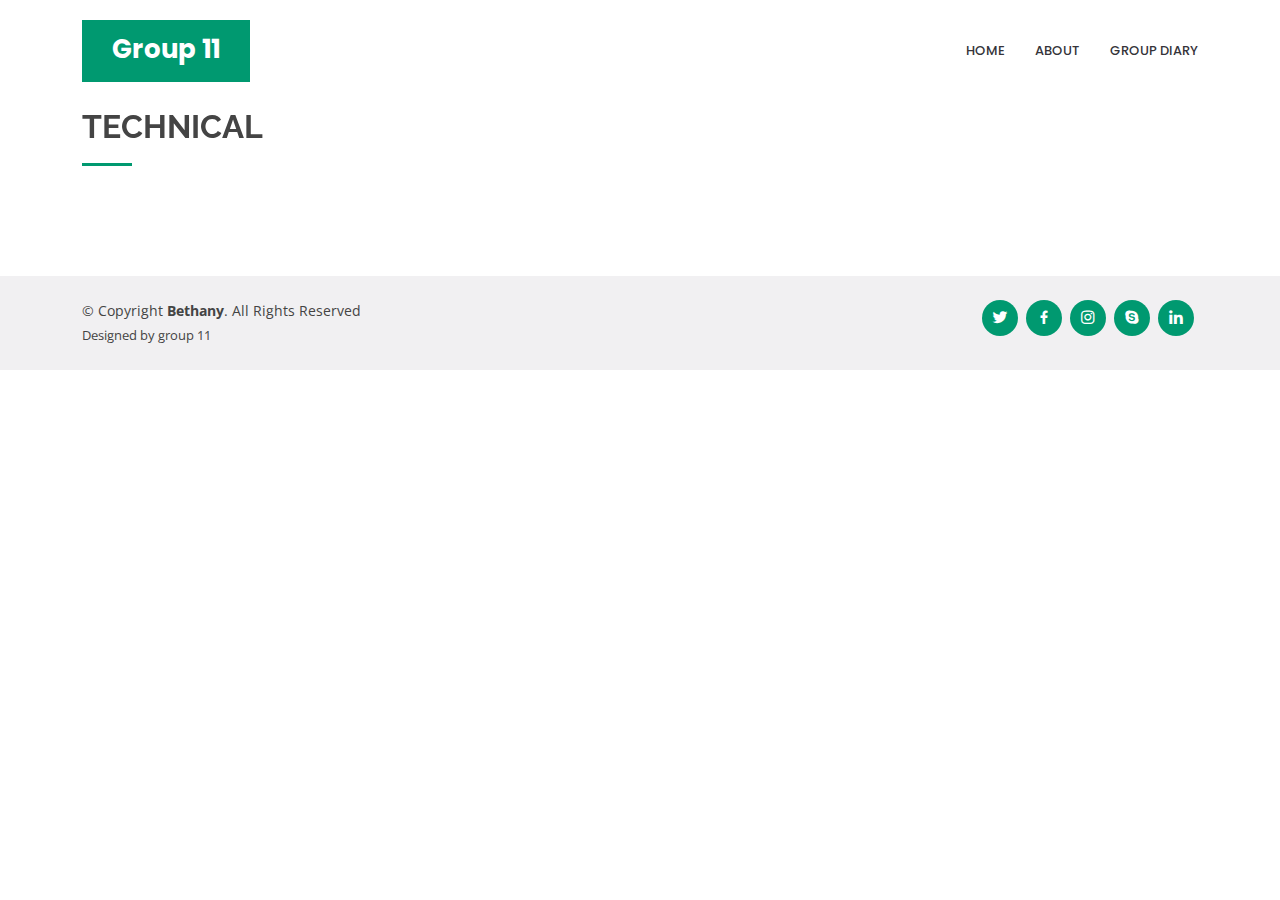
<file: technical.html>
<!DOCTYPE html>
<html lang="en">

<head>
  <meta charset="utf-8">
  <meta content="width=device-width, initial-scale=1.0" name="viewport">

  <title>Group 11</title>
  <meta content="" name="description">
  <meta content="" name="keywords">

  <!-- Favicons -->
  <link href="assets/img/favicon.png" rel="icon">
  <link href="assets/img/apple-touch-icon.png" rel="apple-touch-icon">

  <!-- Google Fonts -->
  <link href="https://fonts.googleapis.com/css?family=Open+Sans:300,300i,400,400i,600,600i,700,700i|Raleway:300,300i,400,400i,500,500i,600,600i,700,700i|Poppins:300,300i,400,400i,500,500i,600,600i,700,700i" rel="stylesheet">

  <!-- Vendor CSS Files -->
  <link href="assets/vendor/aos/aos.css" rel="stylesheet">
  <link href="assets/vendor/bootstrap/css/bootstrap.min.css" rel="stylesheet">
  <link href="assets/vendor/bootstrap-icons/bootstrap-icons.css" rel="stylesheet">
  <link href="assets/vendor/boxicons/css/boxicons.min.css" rel="stylesheet">
  <link href="assets/vendor/glightbox/css/glightbox.min.css" rel="stylesheet">
  <link href="assets/vendor/remixicon/remixicon.css" rel="stylesheet">
  <link href="assets/vendor/swiper/swiper-bundle.min.css" rel="stylesheet">

  <!-- Template Main CSS File -->
  <link href="assets/css/style.css" rel="stylesheet">

  <!-- =======================================================
  * Template Name: Bethany - v4.7.0
  * Template URL: https://bootstrapmade.com/bethany-free-onepage-bootstrap-theme/
  * Author: BootstrapMade.com
  * License: https://bootstrapmade.com/license/
  ======================================================== -->
</head>

<body>

  <!-- ======= Header ======= -->
  <header id="header" class="fixed-top d-flex align-items-center">
    <div class="container">
      <div class="header-container d-flex align-items-center justify-content-between">
        <div class="logo">
          <h1 class="text-light"><a href="index.html"><span>Group 11 </span></a></h1>
          <!-- Uncomment below if you prefer to use an image logo -->
          <!-- <a href="index.html"><img src="assets/img/logo.png" alt="" class="img-fluid"></a>-->
        </div>

        <nav id="navbar" class="navbar">
          <ul>
            <li><a class="nav-link scrollto" href="index.html">Home</a></li>
            <li><a class="nav-link scrollto " href="about.html">About</a></li>
            <li><a class="nav-link scrollto" href="groupDiary.html">Group diary</a></li>
        </ul>
          <i class="bi bi-list mobile-nav-toggle"></i>
        </nav><!-- .navbar -->

      </div><!-- End Header Container -->
    </div>
  </header><!-- End Header -->

  <!-- ======= Hero Section ======= -->
  
  <section id="about" class="about">
    <div class="container">
      <br> <br>
      <div class="row">
        <div class="col-lg-4" data-aos="fade-right">
          <div class="section-title" data-aos="fade-right">
            <h2>Technical</h2>
          </div>
        </div>
      </div>

    </div>
  </section><!-- End About Section -->
  
  <main id="main">
  <!-- ======= Footer ======= -->
  <!-- ======= Footer ======= -->
  <footer id="footer">
    <div class="container d-md-flex py-4">

      <div class="me-md-auto text-center text-md-start">
        <div class="copyright">
          &copy; Copyright <strong><span>Bethany</span></strong>. All Rights Reserved
        </div>
        <div class="credits">
          <!-- All the links in the footer should remain intact. -->
          <!-- You can delete the links only if you purchased the pro version. -->
          <!-- Licensing information: https://bootstrapmade.com/license/ -->
          <!-- Purchase the pro version with working PHP/AJAX contact form: https://bootstrapmade.com/bethany-free-onepage-bootstrap-theme/ -->
          Designed by group 11
        </div>
      </div>
      <div class="social-links text-center text-md-right pt-3 pt-md-0">
        <a href="#" class="twitter"><i class="bx bxl-twitter"></i></a>
        <a href="#" class="facebook"><i class="bx bxl-facebook"></i></a>
        <a href="#" class="instagram"><i class="bx bxl-instagram"></i></a>
        <a href="#" class="google-plus"><i class="bx bxl-skype"></i></a>
        <a href="#" class="linkedin"><i class="bx bxl-linkedin"></i></a>
      </div>
    </div>
  </footer><!-- End Footer -->
  <a href="#" class="back-to-top d-flex align-items-center justify-content-center"><i class="bi bi-arrow-up-short"></i></a>

  <!-- Vendor JS Files -->
  <script src="assets/vendor/purecounter/purecounter.js"></script>
  <script src="assets/vendor/aos/aos.js"></script>
  <script src="assets/vendor/bootstrap/js/bootstrap.bundle.min.js"></script>
  <script src="assets/vendor/glightbox/js/glightbox.min.js"></script>
  <script src="assets/vendor/isotope-layout/isotope.pkgd.min.js"></script>
  <script src="assets/vendor/swiper/swiper-bundle.min.js"></script>
  <script src="assets/vendor/php-email-form/validate.js"></script>

  <!-- Template Main JS File -->
  <script src="assets/js/main.js"></script>

</body>

</html>
</file>
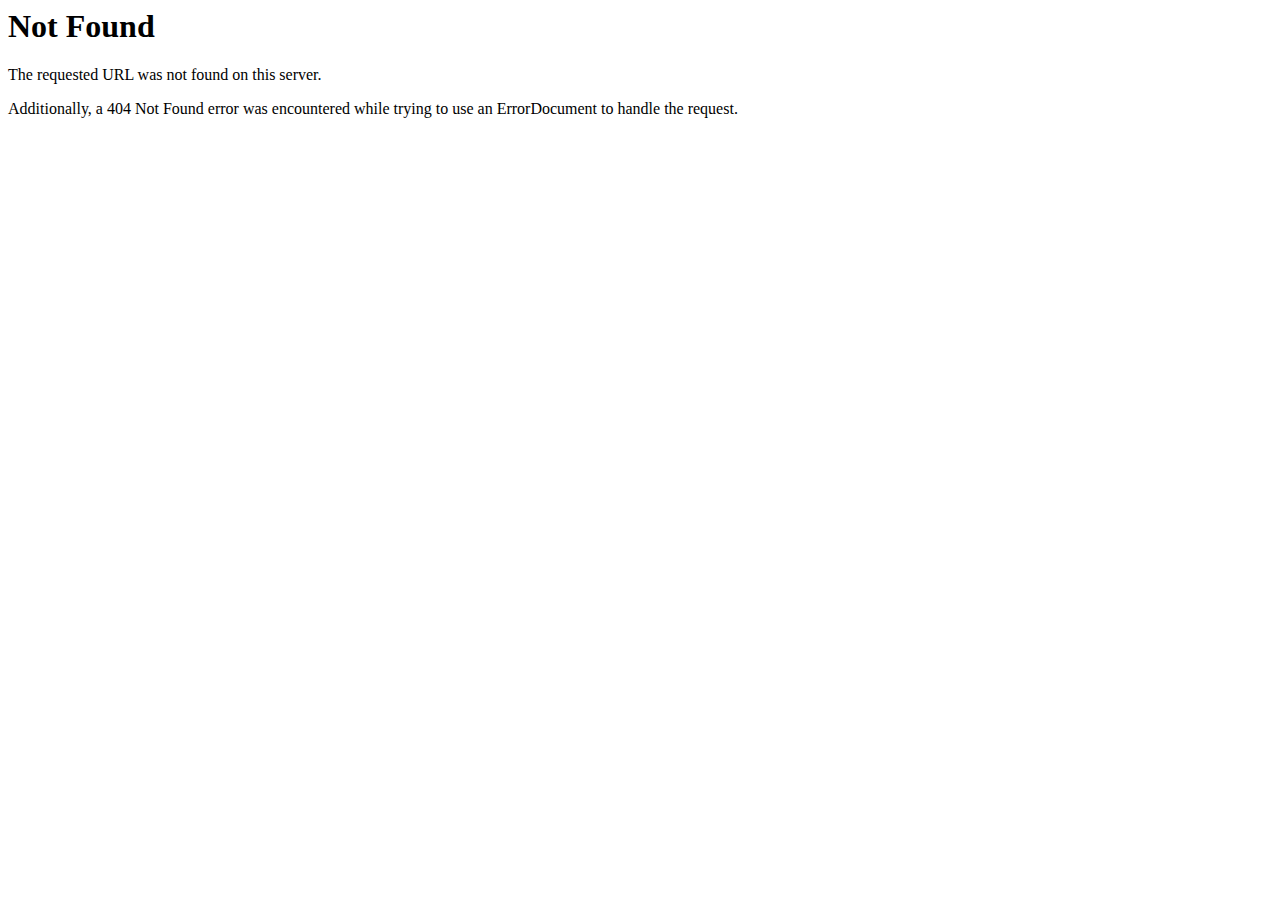
<file: css/owl.video.play.html>
<!DOCTYPE HTML PUBLIC "-//IETF//DTD HTML 2.0//EN">
<html>
<!-- Mirrored from hci2022group12.tk/css/owl.video.play.html by HTTrack Website Copier/3.x [XR&CO'2014], Mon, 13 Dec 2021 14:16:54 GMT -->
<!-- Added by HTTrack --><meta http-equiv="content-type" content="text/html;charset=utf-8" /><!-- /Added by HTTrack -->
<head>
<title>404 Not Found</title>
</head><body>
<h1>Not Found</h1>
<p>The requested URL was not found on this server.</p>
<p>Additionally, a 404 Not Found
error was encountered while trying to use an ErrorDocument to handle the request.</p>
</body>
<!-- Mirrored from hci2022group12.tk/css/owl.video.play.html by HTTrack Website Copier/3.x [XR&CO'2014], Mon, 13 Dec 2021 14:16:54 GMT -->
</html>
</file>
<file: assets/css/styleGuide.css>
/* định dạng thẻ div chưa các button tab */

div.tab {
    overflow: hidden;
    background-color: white;
    margin-left: 17%;
    margin-bottom: 40px;
  }


/* định dạng các button tab */

div.tab button {
    background-color:white;
  
    border: none;
    outline: none;
    cursor: pointer;
    padding: 14px 16px;
    transition: 0.3s;
    font-size: 18px;
    color: #009970;
    font-weight: 600px;
    border: 1.5px solid #009970;
}


/* đổi màu khi một button tab được hover */


/* đổi màu nền cho tab đang được hiển thị nội dung */

div.tab button.active {
    background-color: #009970;
    color: white;
}


/* định dạng nội dung hiển thị */

.tabcontent {
   
    display: none;
    padding: 6px 12px;
    border-top: 1px solid #ddd;
    background-color: white;
    color: #000;
    column-count: 2;
    overflow: auto;
    min-height: auto;
  
}

.section-title :right {
    margin-left: 50%;
}

.section-title :left {
    margin-right: 50%;
}

.container-color {
    display: flex;
}

.block-color {
    display: flex;
    width: 100px;
    height: 100px;
    margin-top: 12px;
    margin-right: 12px;
    padding: auto;
    justify-content: center;
    align-items: center;
    color: #fff;
}
</file>
<file: assets/css/style.css>
/**
* Template Name: Bethany - v4.6.0
* Template URL: https://bootstrapmade.com/bethany-free-onepage-bootstrap-theme/
* Author: BootstrapMade.com
* License: https://bootstrapmade.com/license/
*/


/*--------------------------------------------------------------
# General
--------------------------------------------------------------*/

body {
    font-family: "Open Sans", sans-serif;
    color: #444444;
}

a {
    color: #009970;
    text-decoration: none;
}

a:hover {
    color: #00cc95;
    text-decoration: none;
}

h1,
h2,
h3,
h4,
h5,
h6 {
    font-family: "Raleway", sans-serif;
}


/*--------------------------------------------------------------
# Back to top button
--------------------------------------------------------------*/

.back-to-top {
    position: fixed;
    visibility: hidden;
    opacity: 0;
    right: 15px;
    bottom: 15px;
    z-index: 996;
    background: #009970;
    width: 40px;
    height: 40px;
    border-radius: 50px;
    transition: all 0.4s;
}

.back-to-top i {
    font-size: 28px;
    color: #fff;
    line-height: 0;
}

.back-to-top:hover {
    background: #00c28e;
    color: #fff;
}

.back-to-top.active {
    visibility: visible;
    opacity: 1;
}

.custom-card {
    transition: box-shadow .3s;
    border-radius:10px;
    border: 1px solid #ccc;
    background: #fff;
  }

.custom-card:hover {
    box-shadow: 0 8px 16px rgba(33,33,33,.2); 
  }

/*--------------------------------------------------------------
# Disable AOS delay on mobile
--------------------------------------------------------------*/

@media screen and (max-width: 768px) {
    [data-aos-delay] {
        transition-delay: 0 !important;
    }
}


/*--------------------------------------------------------------
# Header
--------------------------------------------------------------*/

#header {
    transition: all 0.5s;
    z-index: 997;
    transition: all 0.5s;
    top: 20px;
}

#header .header-container {
    background: #fff;
}

#header.header-scrolled {
    background: #fff;
    box-shadow: 0px 2px 15px rgba(0, 0, 0, 0.1);
    top: 0;
}

#header .logo {
    overflow: hidden;
    padding: 16px 30px 12px 30px;
    background: #009970;
}

#header .logo h1 {
    font-size: 26px;
    padding: 0;
    line-height: 1;
    font-weight: 700;
    font-family: "Poppins", sans-serif;
}

#header .logo h1 a,
#header .logo h1 a:hover {
    color: #fff;
    text-decoration: none;
}

#header .logo img {
    padding: 0;
    margin: 0;
    max-height: 40px;
}

@media (max-width: 992px) {
    #header {
        box-shadow: 0px 2px 15px rgba(0, 0, 0, 0.1);
        top: 0;
        background: #009970;
    }
    #header.header-scrolled,
    #header .header-container {
        background: #009970;
    }
    #header .logo {
        padding-left: 0;
    }
    #header .logo h1 {
        font-size: 24px;
    }
}


/*--------------------------------------------------------------
# Navigation Menu
--------------------------------------------------------------*/


/**
* Desktop Navigation 
*/

.navbar {
    padding: 0;
}

.navbar ul {
    margin: 0;
    padding: 0;
    display: flex;
    list-style: none;
    align-items: center;
}

.navbar li {
    position: relative;
}

.navbar a,
.navbar a:focus {
    display: flex;
    align-items: center;
    justify-content: space-between;
    padding: 10px 0 10px 30px;
    color: #36343a;
    transition: 0.3s;
    font-size: 13px;
    font-weight: 500;
    text-transform: uppercase;
    font-family: "Poppins", sans-serif;
    white-space: nowrap;
    transition: 0.3s;
}

.navbar a i,
.navbar a:focus i {
    font-size: 12px;
    line-height: 0;
    margin-left: 5px;
}

.navbar a:hover,
.navbar .active,
.navbar .active:focus,
.navbar li:hover>a {
    color: #009970;
}

.navbar .getstarted,
.navbar .getstarted:focus {
    background: #009970;
    padding: 10px 25px;
    margin-left: 30px;
    margin-right: 15px;
    border-radius: 50px;
    color: #fff;
}

.navbar .getstarted:hover,
.navbar .getstarted:focus:hover {
    color: #fff;
    background: #00b383;
}

.navbar .dropdown ul {
    display: block;
    position: absolute;
    left: 14px;
    top: calc(100% + 30px);
    margin: 0;
    padding: 10px 0;
    z-index: 99;
    opacity: 0;
    visibility: hidden;
    background: #fff;
    box-shadow: 0px 0px 30px rgba(127, 137, 161, 0.25);
    transition: 0.3s;
}

.navbar .dropdown ul li {
    min-width: 200px;
}

.navbar .dropdown ul a {
    padding: 10px 20px;
    text-transform: none;
    font-weight: 500;
}

.navbar .dropdown ul a i {
    font-size: 12px;
}

.navbar .dropdown ul a:hover,
.navbar .dropdown ul .active:hover,
.navbar .dropdown ul li:hover>a {
    color: #009970;
}

.navbar .dropdown:hover>ul {
    opacity: 1;
    top: 100%;
    visibility: visible;
}

.navbar .dropdown .dropdown ul {
    top: 0;
    left: calc(100% - 30px);
    visibility: hidden;
}

.navbar .dropdown .dropdown:hover>ul {
    opacity: 1;
    top: 0;
    left: 100%;
    visibility: visible;
}

@media (max-width: 1366px) {
    .navbar .dropdown .dropdown ul {
        left: -90%;
    }
    .navbar .dropdown .dropdown:hover>ul {
        left: -100%;
    }
}


/**
* Mobile Navigation 
*/

.mobile-nav-toggle {
    color: #fff;
    font-size: 28px;
    cursor: pointer;
    display: none;
    line-height: 0;
    transition: 0.5s;
}

@media (max-width: 991px) {
    .mobile-nav-toggle {
        display: block;
    }
    .navbar ul {
        display: none;
    }
}

.navbar-mobile {
    position: fixed;
    overflow: hidden;
    top: 0;
    right: 0;
    left: 0;
    bottom: 0;
    background: rgba(29, 28, 31, 0.9);
    transition: 0.3s;
    z-index: 999;
}

.navbar-mobile .mobile-nav-toggle {
    position: absolute;
    top: 15px;
    right: 15px;
}

.navbar-mobile ul {
    display: block;
    position: absolute;
    top: 55px;
    right: 15px;
    bottom: 15px;
    left: 15px;
    padding: 10px 0;
    background-color: #fff;
    overflow-y: auto;
    transition: 0.3s;
}

.navbar-mobile a,
.navbar-mobile a:focus {
    padding: 10px 20px;
    font-size: 15px;
    color: #36343a;
}

.navbar-mobile a:hover,
.navbar-mobile .active,
.navbar-mobile li:hover>a {
    color: #009970;
}

.navbar-mobile .getstarted,
.navbar-mobile .getstarted:focus {
    margin: 15px;
}

.navbar-mobile .dropdown ul {
    position: static;
    display: none;
    margin: 10px 20px;
    padding: 10px 0;
    z-index: 99;
    opacity: 1;
    visibility: visible;
    background: #fff;
    box-shadow: 0px 0px 30px rgba(127, 137, 161, 0.25);
}

.navbar-mobile .dropdown ul li {
    min-width: 200px;
}

.navbar-mobile .dropdown ul a {
    padding: 10px 20px;
}

.navbar-mobile .dropdown ul a i {
    font-size: 12px;
}

.navbar-mobile .dropdown ul a:hover,
.navbar-mobile .dropdown ul .active:hover,
.navbar-mobile .dropdown ul li:hover>a {
    color: #009970;
}

.navbar-mobile .dropdown>.dropdown-active {
    display: block;
}


/*--------------------------------------------------------------
# Hero Section
--------------------------------------------------------------*/

#hero {
    width: 100%;
    height: 100vh;
    background: url("../img/hero-bg.jpg") center center;
    background-size: cover;
    position: relative;
}

#hero .container {
    padding-top: 80px;
}

#hero:before {
    content: "";
    background: rgba(0, 0, 0, 0.6);
    position: absolute;
    bottom: 0;
    top: 0;
    left: 0;
    right: 0;
}

#hero h1 {
    margin: 0 0 10px 0;
    font-size: 48px;
    font-weight: 700;
    line-height: 56px;
    color: #fff;
}

#hero h2 {
    color: #eee;
    margin-bottom: 40px;
    font-size: 15px;
    font-weight: 500;
    font-family: "Open Sans", sans-serif;
    letter-spacing: 0.5px;
    text-transform: uppercase;
}

#hero .btn-get-started {
    font-family: "Poppins", sans-serif;
    text-transform: uppercase;
    font-weight: 500;
    font-size: 14px;
    letter-spacing: 1px;
    display: inline-block;
    padding: 8px 28px;
    border-radius: 50px;
    transition: 0.5s;
    margin: 10px;
    border: 2px solid #fff;
    color: #fff;
}

#hero .btn-get-started:hover {
    background: #009970;
    border: 2px solid #009970;
}

@media (min-width: 1024px) {
    #hero {
        background-attachment: fixed;
    }
}

@media (max-width: 768px) {
    #hero {
        height: 100vh;
    }
    #hero .container {
        padding-top: 60px;
    }
    #hero h1 {
        font-size: 32px;
        line-height: 36px;
    }
}


/*--------------------------------------------------------------
# Sections General
--------------------------------------------------------------*/

section {
    padding: 60px 0;
    overflow: hidden;
}

.section-bg {
    background-color: #f6f6f7;
}

.section-title {
    padding-bottom: 30px;
}

.section-title h2 {
    font-size: 32px;
    font-weight: bold;
    text-transform: uppercase;
    margin-bottom: 20px;
    padding-bottom: 20px;
    position: relative;
}

.section-title h2::after {
    content: "";
    position: absolute;
    display: block;
    width: 50px;
    height: 3px;
    background: #009970;
    bottom: 0;
    left: 0;
}

.section-title p {
    margin-bottom: 0;
}


/*--------------------------------------------------------------
# Clients
--------------------------------------------------------------*/

.clients {
    background: #f6f6f7;
    text-align: center;
    padding: 5px 0;
}

.clients img {
    width: 40%;
    filter: grayscale(100);
    transition: all 0.4s ease-in-out;
    display: inline-block;
    padding: 15px 0;
}

.clients img:hover {
    filter: none;
    transform: scale(1.1);
}


/*--------------------------------------------------------------
# Counts
--------------------------------------------------------------*/

.counts {
    background: #009970;
    padding: 40px 0 20px 0;
    color: #fff;
}

.counts .counters span {
    font-size: 36px;
    display: block;
    font-weight: 700;
}

.counts .counters p {
    padding: 0;
    margin: 0 0 20px 0;
    font-family: "Raleway", sans-serif;
    font-size: 15px;
    font-weight: 500;
}


/*--------------------------------------------------------------
# Why Us
--------------------------------------------------------------*/

.why-us .content {
    padding: 30px;
    background: #009970;
    border-radius: 4px;
    color: #fff;
}

.why-us .content h3 {
    font-weight: 700;
    font-size: 34px;
    margin-bottom: 30px;
}

.why-us .content p {
    margin-bottom: 30px;
}

.why-us .content .more-btn {
    display: inline-block;
    background: rgba(255, 255, 255, 0.1);
    padding: 6px 30px 8px 30px;
    color: #fff;
    border-radius: 50px;
    transition: all ease-in-out 0.4s;
}

.why-us .content .more-btn i {
    font-size: 14px;
}

.why-us .content .more-btn:hover {
    color: #009970;
    background: #fff;
}

.why-us .icon-boxes .icon-box {
    text-align: center;
    border-radius: 10px;
    background: #fff;
    box-shadow: 0px 2px 15px rgba(0, 0, 0, 0.1);
    padding: 40px 30px;
    width: 100%;
    transition: 0.3s;
}

.why-us .icon-boxes .icon-box i {
    font-size: 40px;
    color: #009970;
    margin-bottom: 30px;
}

.why-us .icon-boxes .icon-box h4 {
    font-size: 20px;
    font-weight: 700;
    margin: 0 0 30px 0;
}

.why-us .icon-boxes .icon-box p {
    font-size: 15px;
    color: #848484;
}

.why-us .icon-boxes .icon-box:hover {
    box-shadow: 0px 5px 25px rgba(0, 0, 0, 0.15);
}


/*--------------------------------------------------------------
# Cta
--------------------------------------------------------------*/

.cta {
    background: linear-gradient(rgba(2, 2, 2, 0.7), rgba(0, 0, 0, 0.7)), url("../img/cta-bg.jpg") fixed center center;
    background-size: cover;
    padding: 60px 0;
}

.cta h3 {
    color: #fff;
    font-size: 28px;
    font-weight: 700;
}

.cta p {
    color: #fff;
}

.cta .cta-btn {
    font-family: "Raleway", sans-serif;
    text-transform: uppercase;
    font-weight: 600;
    font-size: 15px;
    letter-spacing: 1px;
    display: inline-block;
    padding: 8px 28px;
    border-radius: 25px;
    transition: 0.5s;
    margin-top: 10px;
    border: 2px solid #fff;
    color: #fff;
}

.cta .cta-btn:hover {
    background: #009970;
    border: 2px solid #009970;
}


/*--------------------------------------------------------------
# Services
--------------------------------------------------------------*/

.services .icon-box {
    text-align: center;
    padding: 40px 20px;
    transition: all ease-in-out 0.3s;
    background: #fff;
}

.services .icon-box .icon {
    margin: 0 auto;
    width: 64px;
    height: 64px;
    border-radius: 50px;
    border: 1px solid #009970;
    display: flex;
    align-items: center;
    justify-content: center;
    margin-bottom: 20px;
    transition: ease-in-out 0.3s;
    color: #009970;
}

.services .icon-box .icon i {
    font-size: 28px;
}

.services .icon-box h4 {
    font-weight: 700;
    margin-bottom: 15px;
    font-size: 24px;
}

.services .icon-box h4 a {
    color: #36343a;
    transition: ease-in-out 0.3s;
}

.services .icon-box p {
    line-height: 24px;
    font-size: 14px;
    margin-bottom: 0;
}

.services .icon-box:hover {
    border-color: #fff;
    box-shadow: 0px 0 25px 0 rgba(0, 0, 0, 0.1);
}

.services .icon-box:hover h4 a {
    color: #009970;
}

.services .icon-box:hover .icon {
    color: #fff;
    background: #009970;
}


/*--------------------------------------------------------------
# Portfolio
--------------------------------------------------------------*/

.portfolio .portfolio-item {
    margin-bottom: 30px;
}

.portfolio #portfolio-flters {
    padding: 0;
    margin: 0 auto 20px auto;
    list-style: none;
    text-align: center;
}

.portfolio #portfolio-flters li {
    cursor: pointer;
    display: inline-block;
    padding: 8px 16px 8px 16px;
    font-size: 14px;
    font-weight: 500;
    line-height: 1;
    text-transform: uppercase;
    color: #444444;
    margin-bottom: 5px;
    transition: all 0.3s ease-in-out;
    border-radius: 50px;
    font-family: "Poppins", sans-serif;
}

.portfolio #portfolio-flters li:hover,
.portfolio #portfolio-flters li.filter-active {
    color: #fff;
    background: #009970;
}

.portfolio #portfolio-flters li:last-child {
    margin-right: 0;
}

.portfolio .portfolio-wrap {
    transition: 0.3s;
    position: relative;
    overflow: hidden;
    z-index: 1;
    background: rgba(54, 52, 58, 0.6);
}

.portfolio .portfolio-wrap::before {
    content: "";
    background: rgba(54, 52, 58, 0.6);
    position: absolute;
    left: 0;
    right: 0;
    top: 0;
    bottom: 0;
    transition: all ease-in-out 0.3s;
    z-index: 2;
    opacity: 0;
}

.portfolio .portfolio-wrap img {
    transition: all ease-in-out 0.3s;
}

.portfolio .portfolio-wrap .portfolio-info {
    opacity: 0;
    position: absolute;
    top: 0;
    left: 0;
    right: 0;
    bottom: 0;
    z-index: 3;
    transition: all ease-in-out 0.3s;
    display: flex;
    flex-direction: column;
    justify-content: flex-end;
    align-items: center;
    padding: 20px;
}

.portfolio .portfolio-wrap .portfolio-info h4 {
    font-size: 20px;
    color: #fff;
    font-weight: 600;
}

.portfolio .portfolio-wrap .portfolio-info p {
    color: rgba(255, 255, 255, 0.7);
    font-size: 14px;
    text-transform: uppercase;
    padding: 0;
    margin: 0;
    font-style: italic;
}

.portfolio .portfolio-wrap .portfolio-links {
    text-align: center;
    z-index: 4;
}

.portfolio .portfolio-wrap .portfolio-links a {
    color: #fff;
    margin: 0 5px 0 0;
    font-size: 28px;
    display: inline-block;
    transition: 0.3s;
}

.portfolio .portfolio-wrap .portfolio-links a:hover {
    color: #00cc95;
}

.portfolio .portfolio-wrap:hover::before {
    opacity: 1;
}

.portfolio .portfolio-wrap:hover img {
    transform: scale(1.2);
}

.portfolio .portfolio-wrap:hover .portfolio-info {
    opacity: 1;
}


/*--------------------------------------------------------------
# Portfolio Details
--------------------------------------------------------------*/

.portfolio-details {
    padding-top: 40px;
}

.portfolio-details .portfolio-details-slider img {
    width: 100%;
}

.portfolio-details .portfolio-details-slider .swiper-pagination {
    margin-top: 20px;
    position: relative;
}

.portfolio-details .portfolio-details-slider .swiper-pagination .swiper-pagination-bullet {
    width: 12px;
    height: 12px;
    background-color: #fff;
    opacity: 1;
    border: 1px solid #009970;
}

.portfolio-details .portfolio-details-slider .swiper-pagination .swiper-pagination-bullet-active {
    background-color: #009970;
}

.portfolio-details .portfolio-info {
    padding: 30px;
    box-shadow: 0px 0 30px rgba(54, 52, 58, 0.08);
}

.portfolio-details .portfolio-info h3 {
    font-size: 22px;
    font-weight: 700;
    margin-bottom: 20px;
    padding-bottom: 20px;
    border-bottom: 1px solid #eee;
}

.portfolio-details .portfolio-info ul {
    list-style: none;
    padding: 0;
    font-size: 15px;
}

.portfolio-details .portfolio-info ul li+li {
    margin-top: 10px;
}

.portfolio-details .portfolio-description {
    padding-top: 30px;
}

.portfolio-details .portfolio-description h2 {
    font-size: 26px;
    font-weight: 700;
    margin-bottom: 20px;
}

.portfolio-details .portfolio-description p {
    padding: 0;
}


/*--------------------------------------------------------------
# Testimonials
--------------------------------------------------------------*/

.testimonials .testimonials-carousel,
.testimonials .testimonials-slider {
    overflow: hidden;
}

.testimonials .testimonial-item {
    box-sizing: content-box;
    padding: 30px 30px 0 30px;
    margin: 30px 15px;
    text-align: center;
    min-height: 350px;
    box-shadow: 0px 2px 12px rgba(0, 0, 0, 0.08);
    background: #fff;
}

.testimonials .testimonial-item .testimonial-img {
    width: 90px;
    border-radius: 50%;
    border: 4px solid #fff;
    margin: 0 auto;
}

.testimonials .testimonial-item h3 {
    font-size: 18px;
    font-weight: bold;
    margin: 10px 0 5px 0;
    color: #111;
}

.testimonials .testimonial-item h4 {
    font-size: 14px;
    color: #999;
    margin: 0;
}

.testimonials .testimonial-item .quote-icon-left,
.testimonials .testimonial-item .quote-icon-right {
    color: #00cc95;
    font-size: 26px;
}

.testimonials .testimonial-item .quote-icon-left {
    display: inline-block;
    left: -5px;
    position: relative;
}

.testimonials .testimonial-item .quote-icon-right {
    display: inline-block;
    right: -5px;
    position: relative;
    top: 10px;
}

.testimonials .testimonial-item p {
    font-style: italic;
    margin: 0 auto 15px auto;
}

.testimonials .swiper-pagination {
    margin-top: 20px;
    position: relative;
}

.testimonials .swiper-pagination .swiper-pagination-bullet {
    width: 12px;
    height: 12px;
    background-color: #fff;
    opacity: 1;
    border: 1px solid #009970;
}

.testimonials .swiper-pagination .swiper-pagination-bullet-active {
    background-color: #009970;
}


/*--------------------------------------------------------------
# About
--------------------------------------------------------------*/

.about {
    background: #fff;
}

.about .member {
    position: relative;
    box-shadow: 0px 2px 15px rgba(0, 0, 0, 0.1);
    padding: 30px;
    border-radius: 10px;
    text-align: center;
}

.about .member .pic {
    overflow: hidden;
    width: 150px;
    border-radius: 50%;
    margin: 0 auto 20px auto;
}

.about .member .pic img {
    transition: ease-in-out 0.3s;
}

.about .member:hover img {
    transform: scale(1.1);
}

.about .member h4 {
    font-weight: 700;
    margin-bottom: 5px;
    font-size: 20px;
    color: #36343a;
}

.about .member span {
    display: block;
    font-size: 15px;
    padding-bottom: 10px;
    position: relative;
    font-weight: 500;
}

.about .member span::after {
    content: "";
    position: absolute;
    display: block;
    width: 50px;
    height: 1px;
    background: #b5b3ba;
    bottom: 0;
    left: 50%;
    transform: translateX(-50%);
}

.about .member p {
    margin: 10px 0 0 0;
    font-size: 14px;
}

.about .member .social {
    margin-top: 12px;
    display: flex;
    align-items: center;
    justify-content: center;
}

.about .member .social a {
    transition: ease-in-out 0.3s;
    display: flex;
    align-items: center;
    justify-content: center;
    border-radius: 50px;
    width: 32px;
    height: 32px;
    background: #a8a5ae;
}

.about .member .social a i {
    color: #fff;
    font-size: 16px;
    margin: 0 2px;
}

.about .member .social a:hover {
    background: #009970;
}

.about .member .social a+a {
    margin-left: 8px;
}


/*--------------------------------------------------------------
# Contact
--------------------------------------------------------------*/

.contact .info {
    padding: 30px;
    width: 100%;
    background: #fff;
    box-shadow: 0px 2px 15px rgba(0, 0, 0, 0.1);
}

.contact .info i {
    font-size: 20px;
    color: #fff;
    float: left;
    width: 44px;
    height: 44px;
    background: #009970;
    display: flex;
    justify-content: center;
    align-items: center;
    border-radius: 50px;
    transition: all 0.3s ease-in-out;
}

.contact .info h4 {
    padding: 0 0 0 60px;
    font-size: 22px;
    font-weight: 600;
    margin-bottom: 5px;
    color: #36343a;
}

.contact .info p {
    padding: 0 0 0 60px;
    margin-bottom: 0;
    font-size: 14px;
    color: #686470;
}

.contact .php-email-form {
    width: 100%;
    padding: 30px;
    background: #fff;
    box-shadow: 0 0 24px 0 rgba(0, 0, 0, 0.12);
}

.contact .php-email-form .form-group {
    padding-bottom: 8px;
}

.contact .php-email-form .error-message {
    display: none;
    color: #fff;
    background: #ed3c0d;
    text-align: left;
    padding: 15px;
    font-weight: 600;
}

.contact .php-email-form .error-message br+br {
    margin-top: 25px;
}

.contact .php-email-form .sent-message {
    display: none;
    color: #fff;
    background: #18d26e;
    text-align: center;
    padding: 15px;
    font-weight: 600;
}

.contact .php-email-form .loading {
    display: none;
    background: #fff;
    text-align: center;
    padding: 15px;
}

.contact .php-email-form .loading:before {
    content: "";
    display: inline-block;
    border-radius: 50%;
    width: 24px;
    height: 24px;
    margin: 0 10px -6px 0;
    border: 3px solid #18d26e;
    border-top-color: #eee;
    -webkit-animation: animate-loading 1s linear infinite;
    animation: animate-loading 1s linear infinite;
}

.contact .php-email-form input,
.contact .php-email-form textarea {
    border-radius: 0;
    box-shadow: none;
    font-size: 14px;
}

.contact .php-email-form input {
    height: 44px;
}

.contact .php-email-form textarea {
    padding: 10px 12px;
}

.contact .php-email-form button[type=submit] {
    background: #009970;
    border: 0;
    padding: 10px 30px;
    color: #fff;
    transition: 0.4s;
    border-radius: 50px;
}

.contact .php-email-form button[type=submit]:hover {
    background: #00805d;
}

@-webkit-keyframes animate-loading {
    0% {
        transform: rotate(0deg);
    }
    100% {
        transform: rotate(360deg);
    }
}

@keyframes animate-loading {
    0% {
        transform: rotate(0deg);
    }
    100% {
        transform: rotate(360deg);
    }
}


/*--------------------------------------------------------------
# Breadcrumbs
--------------------------------------------------------------*/

.breadcrumbs {
    padding: 15px 0;
    background: #f6f6f7;
    margin-top: 100px;
}

.breadcrumbs h2 {
    font-size: 24px;
    line-height: 1;
    font-weight: 400;
}

.breadcrumbs ol {
    display: flex;
    flex-wrap: wrap;
    list-style: none;
    padding: 0;
    margin: 0;
    font-size: 14px;
}

.breadcrumbs ol li+li {
    padding-left: 10px;
}

.breadcrumbs ol li+li::before {
    display: inline-block;
    padding-right: 10px;
    color: #4f4c55;
    content: "/";
}

@media (max-width: 768px) {
    .breadcrumbs .d-flex {
        display: block !important;
    }
    .breadcrumbs ol {
        display: block;
    }
    .breadcrumbs ol li {
        display: inline-block;
    }
}


/*--------------------------------------------------------------
# Footer
--------------------------------------------------------------*/

#footer {
    color: #444444;
    font-size: 14px;
    background: #f1f0f2;
}

#footer .footer-top {
    padding: 60px 0 30px 0;
    background: #f9f8f9;
}

#footer .footer-top .footer-contact {
    margin-bottom: 30px;
}

#footer .footer-top .footer-contact h4 {
    font-size: 22px;
    margin: 0 0 30px 0;
    padding: 2px 0 2px 0;
    line-height: 1;
    font-weight: 700;
}

#footer .footer-top .footer-contact p {
    font-size: 14px;
    line-height: 24px;
    margin-bottom: 0;
    font-family: "Raleway", sans-serif;
    color: #777777;
}

#footer .footer-top h4 {
    font-size: 16px;
    font-weight: bold;
    color: #444444;
    position: relative;
    padding-bottom: 12px;
}

#footer .footer-top .footer-links {
    margin-bottom: 30px;
}

#footer .footer-top .footer-links ul {
    list-style: none;
    padding: 0;
    margin: 0;
}

#footer .footer-top .footer-links ul i {
    padding-right: 2px;
    color: #00c28e;
    font-size: 18px;
    line-height: 1;
}

#footer .footer-top .footer-links ul li {
    padding: 10px 0;
    display: flex;
    align-items: center;
}

#footer .footer-top .footer-links ul li:first-child {
    padding-top: 0;
}

#footer .footer-top .footer-links ul a {
    color: #777777;
    transition: 0.3s;
    display: inline-block;
    line-height: 1;
}

#footer .footer-top .footer-links ul a:hover {
    text-decoration: none;
    color: #009970;
}

#footer .footer-newsletter {
    font-size: 15px;
}

#footer .footer-newsletter h4 {
    font-size: 16px;
    font-weight: bold;
    color: #444444;
    position: relative;
    padding-bottom: 12px;
}

#footer .footer-newsletter form {
    margin-top: 30px;
    background: #fff;
    padding: 6px 10px;
    position: relative;
    border-radius: 50px;
    text-align: left;
    border: 1px solid #e4e3e6;
}

#footer .footer-newsletter form input[type=email] {
    border: 0;
    padding: 4px 8px;
    width: calc(100% - 100px);
}

#footer .footer-newsletter form input[type=submit] {
    position: absolute;
    top: 0;
    right: -2px;
    bottom: 0;
    border: 0;
    background: none;
    font-size: 16px;
    padding: 0 20px;
    background: #009970;
    color: #fff;
    transition: 0.3s;
    border-radius: 50px;
    box-shadow: 0px 2px 15px rgba(0, 0, 0, 0.1);
}

#footer .footer-newsletter form input[type=submit]:hover {
    background: #00664b;
}

#footer .credits {
    padding-top: 5px;
    font-size: 13px;
    color: #444444;
}

#footer .social-links a {
    font-size: 18px;
    display: inline-block;
    background: #009970;
    color: #fff;
    line-height: 1;
    padding: 8px 0;
    margin-right: 4px;
    border-radius: 50%;
    text-align: center;
    width: 36px;
    height: 36px;
    transition: 0.3s;
}

#footer .social-links a:hover {
    background: #00805d;
    color: #fff;
    text-decoration: none;
}
</file>
<file: assets/css/diary.css>
/**
* Template Name: Bethany - v4.6.0
* Template URL: https://bootstrapmade.com/bethany-free-onepage-bootstrap-theme/
* Author: BootstrapMade.com
* License: https://bootstrapmade.com/license/
*/

/*--------------------------------------------------------------
# General
--------------------------------------------------------------*/


/* định dạng thẻ div chưa các button tab */

div.tab {
  overflow: hidden;
  background-color: white;
  margin-left: 12%;
  margin-bottom: 40px;
}


/* định dạng các button tab */

div.tab button {
  background-color:white;
  float: none;
  border: none;
  outline: none;
  cursor: pointer;
  padding: 14px 16px;
  transition: 0.3s;
  font-size: 18px;
  color: #009970;
  font-weight: 600px;
  border: 1.5px solid #009970;
  
}


/* đổi màu khi một button tab được hover */


/* đổi màu nền cho tab đang được hiển thị nội dung */

div.tab button.active {
  background-color: #009970;
  color: white;
}


/* định dạng nội dung hiển thị */

.tabcontent {
  display: none;
  padding: 6px 12px;
  border-top: 1px solid #ddd;
  background-color: white;
  color: #000;
 
  overflow: auto;
  min-height: auto;
}

.section-title :right {
  margin-left: 50%;
}

.section-title :left {
  margin-right: 50%;
}

.container-color {
  display: flex;
}

.block-color {
  display: flex;
  width: 100px;
  height: 100px;
  margin-top: 12px;
  margin-right: 12px;
  padding: auto;
  justify-content: center;
  align-items: center;
  color: #fff;
}
/* ---------------------bang---------------*/
.content-table {
  border-collapse: collapse;
 
  font-size: 0.9em;
 margin-left: 0%;


 
 width: 100%;
 
  height: 100%;

  overflow: hidden;
 
  
  
}

.content-table thead tr {
  background-color: #009970;
  color: #ffffff;
  text-align: left;
  font-weight: bold;
}

.content-table th,
.content-table td {
  padding: 12px 15px;
}

.content-table tbody tr {
  border-bottom: 1px solid #dddddd;
}

.content-table tbody tr:nth-of-type(even) {
  background-color: #f3f3f3;
}
</file>
